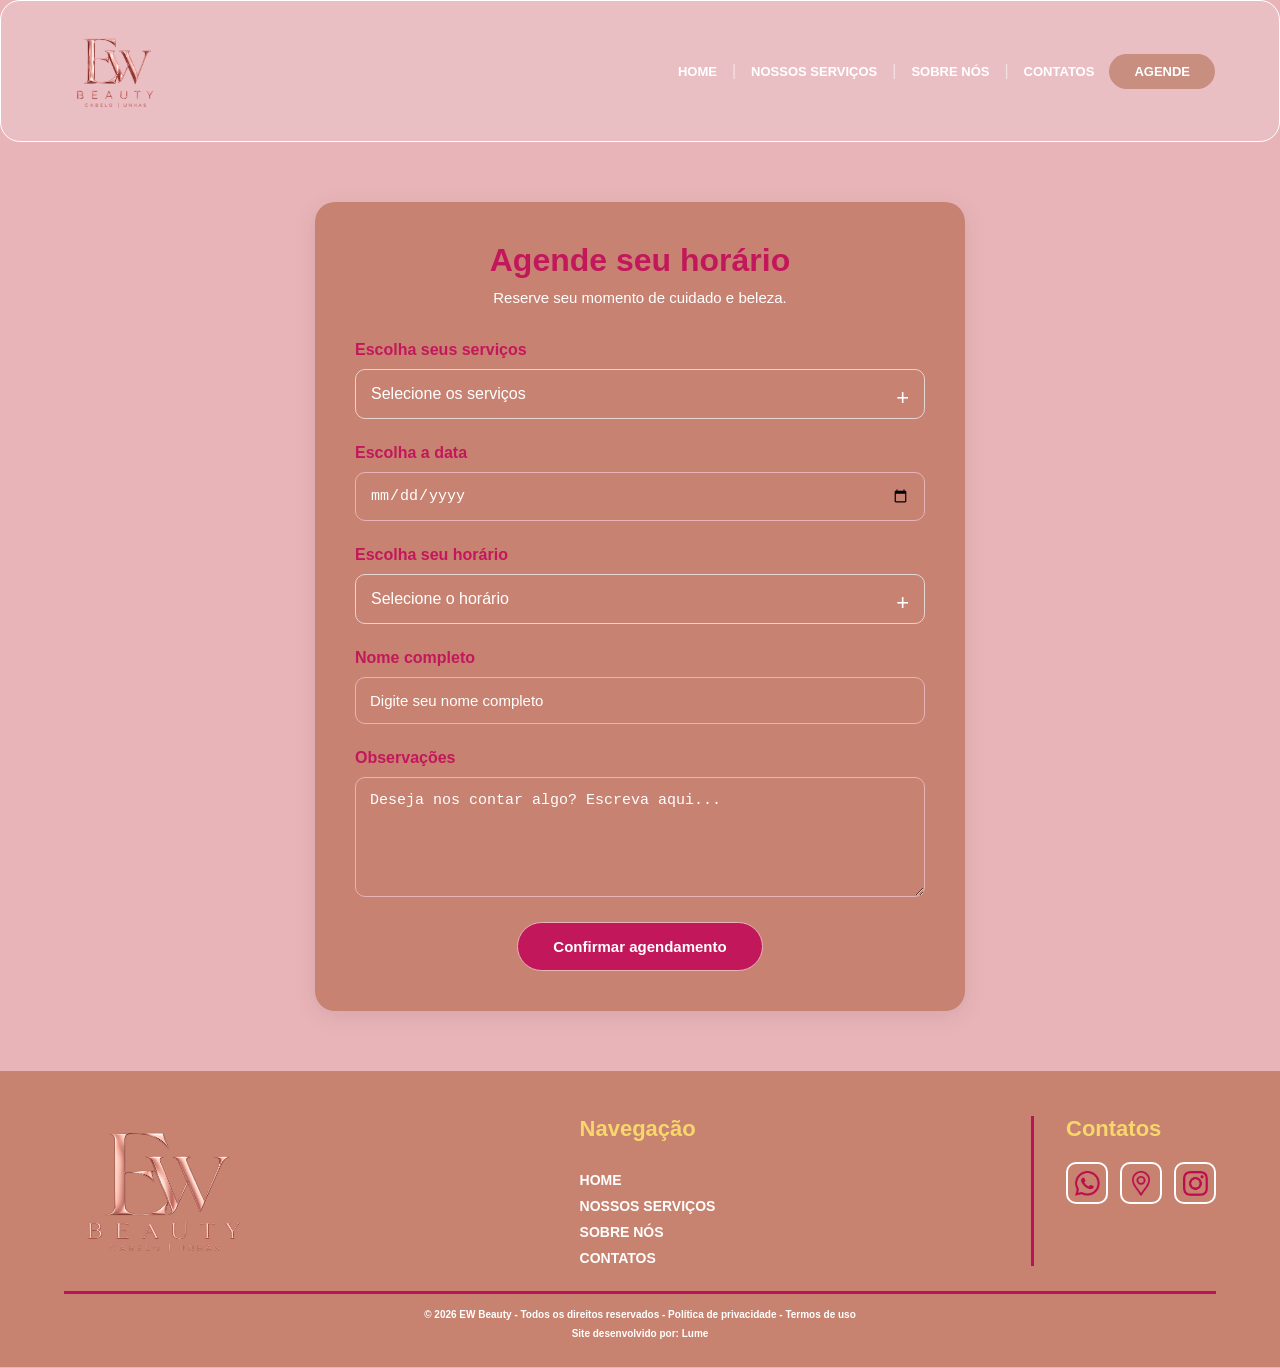
<file: agend.html>
<!DOCTYPE html>
<html lang="pt-br">
<head>
    <meta charset="UTF-8">
    <meta name="viewport" content="width=device-width, initial-scale=1.0">
    <link rel="stylesheet" href="agend.css">
    <title>EW Beauty - Agendamento</title>

    <link rel="icon" type="image/png" href="./imagem/favicon foto.png">
</head>
<body>
    <header class="cabecalho">
        <div class="logo">
            <img src="./imagem/Logotipo EV Beauty em Rose Gold.png" class="logoprin">
        </div>
        
        <div class="botao-menu" onclick="abrirMenu()">☰</div>

        <nav class="navegacao">
            <ul id="lista-menu">
                <li><a href="index.html">HOME</a></li>
                <li><span>|</span></li>
                <li><a href="nose.html">NOSSOS SERVIÇOS</a></li>
                <li><span>|</span></li>
                <li><a href="sobrenos.html">SOBRE NÓS</a></li>
                <li><span>|</span></li>
                <li><a href="contatos.html">CONTATOS</a></li>
                <li><a href="agend.html" class="botao-agende">AGENDE</a></li>
            </ul>
        </nav>
    </header>

    

<main class="pagina-agendamento">

    <section class="agendamento">
        <div class="titulo-agendamento">
            <h1>Agende seu horário</h1>
            <p>Reserve seu momento de cuidado e beleza.</p>
        </div>

        <form id="formAgendamento">

            <!-- SERVIÇOS -->
            <div class="campo">
                <label class="titulo-campo">Escolha seus serviços</label>

                <details class="lista-opcoes">
                    <summary>Selecione os serviços</summary>

                   <div class="opcoes">

    <p class="categoria-servico">UNHAS</p>

    <label>
        <input type="checkbox" name="servicos" value="Manicure">
        Manicure
    </label>

    <label>
        <input type="checkbox" name="servicos" value="Pedicure">
        Pedicure
    </label>

    <label>
        <input type="checkbox" name="servicos" value="Unha de gel">
        Unha de gel
    </label>

    <label>
        <input type="checkbox" name="servicos" value="Unha de fibra">
        Unha de fibra
    </label>

    <p class="categoria-servico">CABELO</p>

    <label>
        <input type="checkbox" name="servicos" value="Cortes">
        Cortes
    </label>

    <label>
        <input type="checkbox" name="servicos" value="Escova">
        Escova
    </label>

    <label>
        <input type="checkbox" name="servicos" value="Tratamentos">
        Tratamentos
    </label>

    <label>
        <input type="checkbox" name="servicos" value="Coloração">
        Coloração
    </label>

</div>
                </details>
            </div>

            <!-- DATA -->
            <div class="campo">
                <label for="data" class="titulo-campo">
                    Escolha a data
                </label>

                <input type="date" id="data" name="data" required>
            </div>

           <!-- HORÁRIOS -->

<div class="campo">
    <label class="titulo-campo">Escolha seu horário</label>

    <details class="lista-opcoes">
        <summary>Selecione o horário</summary>

        <div class="opcoes horarios">

            <label><input type="checkbox" name="horario" value="08:00"> 08:00</label>
            <label><input type="checkbox" name="horario" value="08:30"> 08:30</label>
            <label><input type="checkbox" name="horario" value="09:00"> 09:00</label>
            <label><input type="checkbox" name="horario" value="09:30"> 09:30</label>
            <label><input type="checkbox" name="horario" value="10:00"> 10:00</label>
            <label><input type="checkbox" name="horario" value="10:30"> 10:30</label>
            <label><input type="checkbox" name="horario" value="11:00"> 11:00</label>
            <label><input type="checkbox" name="horario" value="11:30"> 11:30</label>
            <label><input type="checkbox" name="horario" value="12:00"> 12:00</label>
            <label><input type="checkbox" name="horario" value="12:30"> 12:30</label>
            <label><input type="checkbox" name="horario" value="13:00"> 13:00</label>
            <label><input type="checkbox" name="horario" value="13:30"> 13:30</label>
            <label><input type="checkbox" name="horario" value="14:00"> 14:00</label>
            <label><input type="checkbox" name="horario" value="14:30"> 14:30</label>
            <label><input type="checkbox" name="horario" value="15:00"> 15:00</label>
            <label><input type="checkbox" name="horario" value="15:30"> 15:30</label>
            <label><input type="checkbox" name="horario" value="16:00"> 16:00</label>
            <label><input type="checkbox" name="horario" value="16:30"> 16:30</label>
            <label><input type="checkbox" name="horario" value="17:00"> 17:00</label>
            <label><input type="checkbox" name="horario" value="17:30"> 17:30</label>
            <label><input type="checkbox" name="horario" value="18:00"> 18:00</label>
            <label><input type="checkbox" name="horario" value="18:30"> 18:30</label>
            <label><input type="checkbox" name="horario" value="19:00"> 19:00</label>
            <label><input type="checkbox" name="horario" value="19:30"> 19:30</label>
            <label><input type="checkbox" name="horario" value="20:00"> 20:00</label>
            <label><input type="checkbox" name="horario" value="20:30"> 20:30</label>
            <label><input type="checkbox" name="horario" value="21:00"> 21:00</label>

        </div>
    </details>
</div>

            <!-- DADOS -->
            <div class="campo">
                <label for="nome" class="titulo-campo">
                    Nome completo
                </label>

                <input type="text" id="nome" name="nome"
                placeholder="Digite seu nome completo" required>
            </div>

            <!-- obsrrvação -->
            <div class="campo">
                <label for="observacao" class="titulo-campo">
                    Observações
                </label>

                <textarea id="observacao" name="observacao"
                placeholder="Deseja nos contar algo? Escreva aqui..."
                rows="5"></textarea>
            </div>

            <!-- BOTÃO -->
            <button type="submit" class="botao-agendar">
                Confirmar agendamento
            </button>

        </form>
    </section>

</main>

<footer class="rodape">

    <div class="rodape-conteudo">

        <!-- LOGO -->
        <div class="rodape-logo">
            <img src="./imagem/Logo EW Beauty.png" alt="EW Beauty">
        </div>

        <!-- NAVEGAÇÃO -->
        <div class="rodape-navegacao">

            <h3>Navegação</h3>

            <a href="index.html">HOME</a>
            <a href="nose.html">NOSSOS SERVIÇOS</a>
            <a href="sobrenos.html">SOBRE NÓS</a>
            <a href="contatos.html">CONTATOS</a>

        </div>

        <!-- CONTATOS -->
        <div class="rodape-contatos">

            <h3>Contatos</h3>

            <div class="rodape-icones">

                <!-- WHATSAPP -->
                <a href="https://wa.me/5511926376347"
                   target="_blank"
                   rel="noopener noreferrer">

                    <img src="./imagem/whatsapp_sem_fundo.png" alt="WhatsApp">

                </a>

                <!-- GOOGLE MAPS -->
                <a href="https://www.google.com/maps/search/?api=1&query=Rua+Doutor+Constancio+Teani+168+Sao+Paulo+SP"
                   target="_blank"
                   rel="noopener noreferrer">

                    <img src="./imagem/maps_sem_fundo.png" alt="Google Maps">

                </a>

                <!-- INSTAGRAM -->
                <a href="https://www.instagram.com/edikereswirth/"
                   target="_blank"
                   rel="noopener noreferrer">

                    <img src="./imagem/instagram_sem_fundo.png" alt="Instagram">

                </a>

            </div>

        </div>

    </div>

    <!-- LINHA DIVISÓRIA -->
    <div class="rodape-linha"></div>

    <!-- DIREITOS AUTORAIS -->
    <div class="rodape-direitos">

        <p>© 2026 EW Beauty - Todos os direitos reservados - Política de privacidade - Termos de uso</p>

        <p>Site desenvolvido por: Lume</p>

    </div>

</footer>


<script src="agend.js"></script>
</body>
</html>
</file>
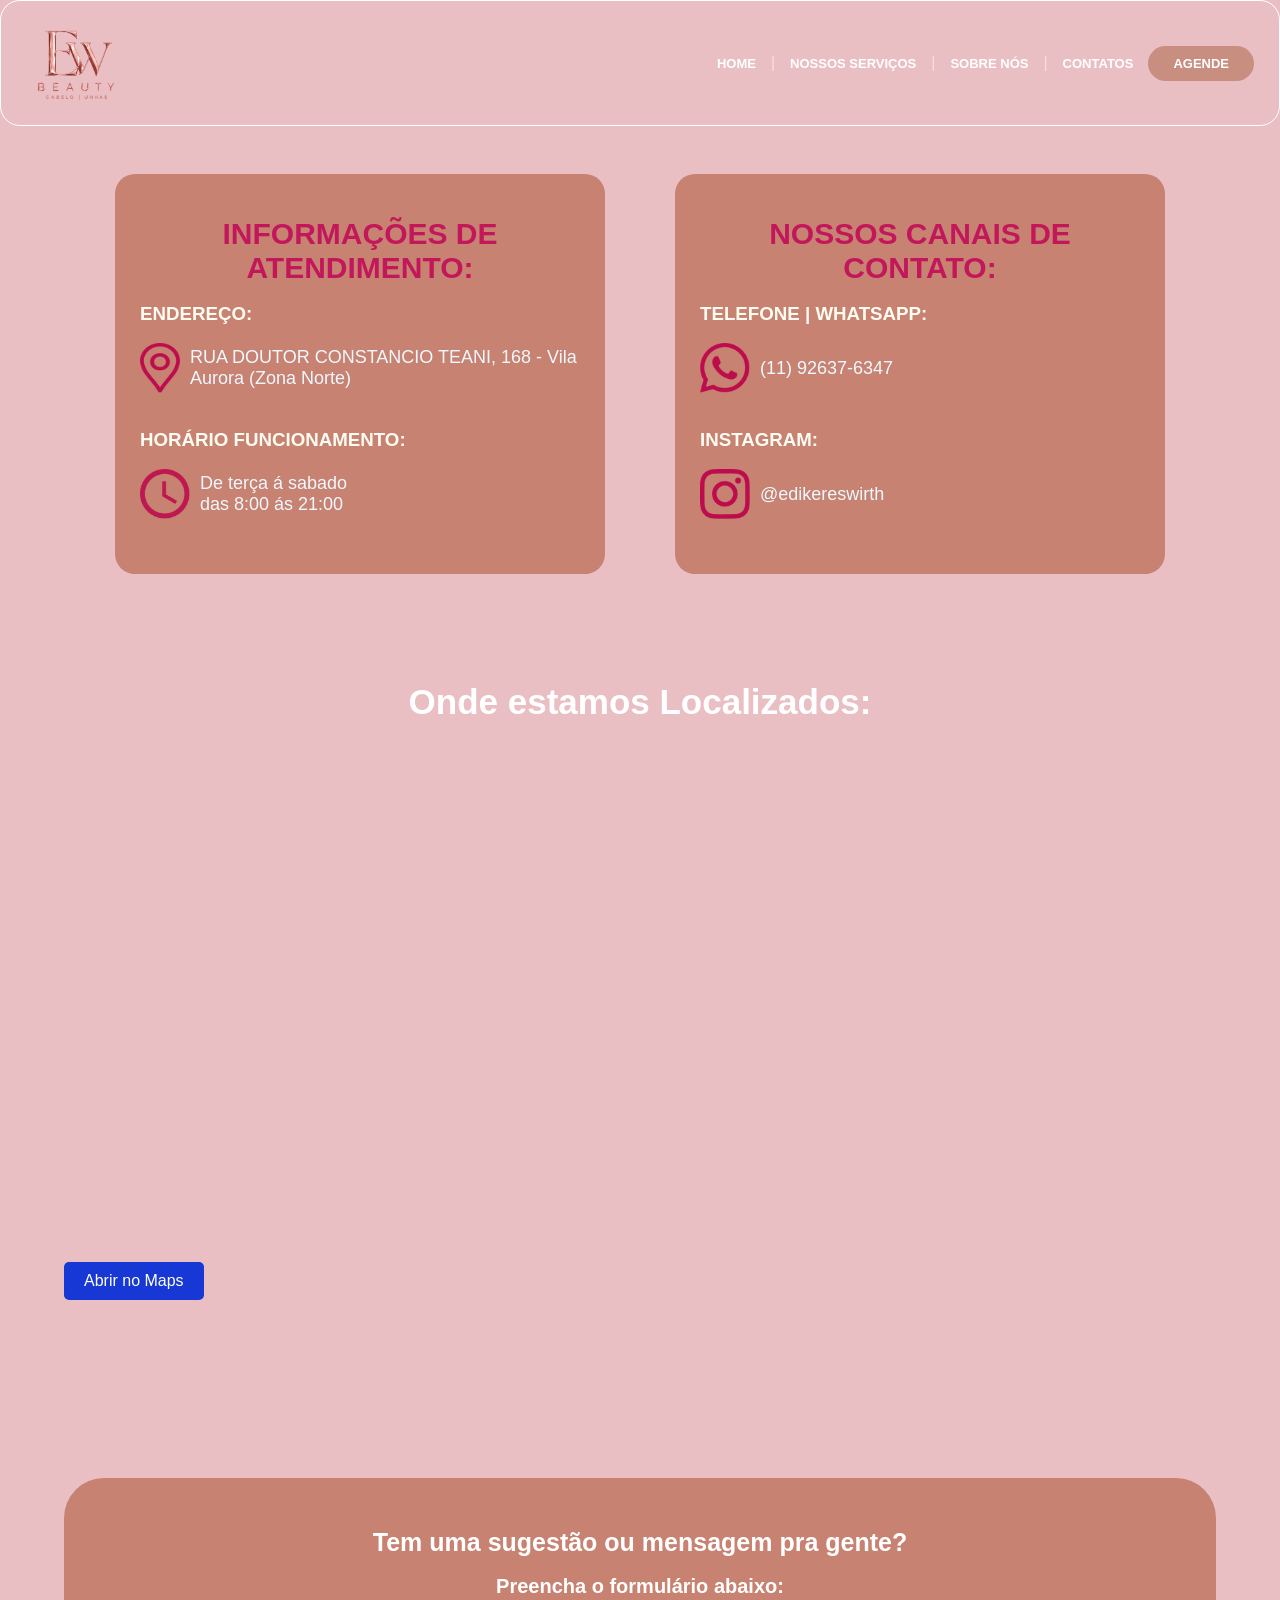
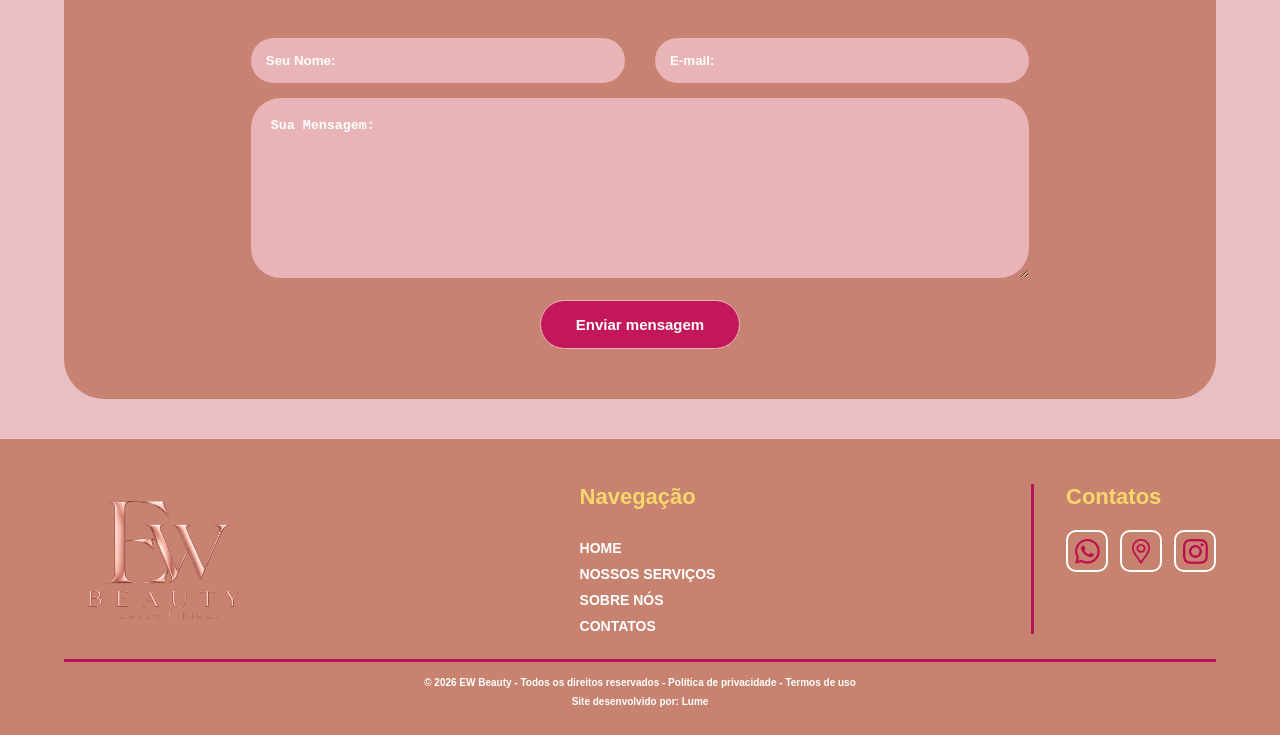
<file: contatos.html>
<!DOCTYPE html>
<html lang="pt-br">

<head>
    <meta charset="UTF-8">
    <meta name="viewport" content="width=device-width, initial-scale=1.0">

    <title>EW Beauty - Contatos</title>

    <link rel="stylesheet" href="contatos.css">

    <link rel="icon" type="image/png" href="./imagem/favicon foto.png">
</head>

<body>

    <!-- CABEÇALHO -->
    <header class="cabecalho">

        <div class="logo">
            <img src="./imagem/Logotipo EV Beauty em Rose Gold.png" class="logoprin" alt="EW Beauty">
        </div>

        <div class="botao-menu" onclick="abrirMenu()">☰</div>

        <nav class="navegacao">
            <ul id="lista-menu">

                <li><a href="index.html">HOME</a></li>
                <li><span>|</span></li>

                <li><a href="nose.html">NOSSOS SERVIÇOS</a></li>
                <li><span>|</span></li>

                <li><a href="sobrenos.html">SOBRE NÓS</a></li>
                <li><span>|</span></li>

                <li><a href="contatos.html">CONTATOS</a></li>

                <li><a href="agend.html" class="botao-agende">AGENDE</a></li>

            </ul>
        </nav>

    </header>


    <br><br><br><br> <br><br><br><br>


    <!-- INFORMAÇÕES DE CONTATO -->
    <section class="caixasctts">

        <article class="informctts">

            <br>

            <h2 class="h2inicio">INFORMAÇÕES DE ATENDIMENTO:</h2>

            <br>

            <h3 class="encimafotoh3">ENDEREÇO:</h3>

            <br>

            <div class="enderecodiv">

                <img src="./imagem/maps_sem_fundo.png" width="40px" height="50px" alt="Localização">

                <h3 class="informdiv">
                    RUA DOUTOR CONSTANCIO TEANI, 168 - Vila Aurora (Zona Norte)
                </h3>

            </div>

            <br><br>

            <h3 class="encimafotoh3">HORÁRIO FUNCIONAMENTO:</h3>

            <br>

            <div class="enderecodiv">

                <img src="./imagem/agendamento icone2.png" class="imgsatendmento" alt="Horário de atendimento">

                <h3 class="informdiv">
                    De terça á sabado <br>
                    das 8:00 ás 21:00
                </h3>

            </div>

        </article>


        <article class="informctts">

            <br>

            <h2 class="h2inicio">NOSSOS CANAIS DE CONTATO:</h2>

            <br>

            <h3 class="encimafotoh3">TELEFONE | WHATSAPP:</h3>

            <br>

            <div class="enderecodiv">

                <img src="./imagem/whatsapp_sem_fundo.png" class="imgsatendmento" alt="WhatsApp">

                <h3 class="informdiv">(11) 92637-6347</h3>

            </div>

            <br><br>

            <h3 class="encimafotoh3">INSTAGRAM:</h3>

            <br>

            <div class="enderecodiv">

                <img src="./imagem/instagram_sem_fundo.png" class="imgsatendmento" alt="Instagram">

                <h3 class="informdiv">@edikereswirth</h3>

            </div>

        </article>

    </section>


    <br><br><br><br><br><br>


    <!-- LOCALIZAÇÃO -->
    <h2 class="h2localizados">Onde estamos Localizados:</h2>

    <section class="localizacao">

        <iframe
            src="https://www.google.com/maps?q=Rua+Doutor+Constancio+Teani,+168,+Sao+Paulo,+SP&output=embed"
            width="100%"
            height="400"
            style="border:0;"
            allowfullscreen=""
            loading="lazy">
        </iframe>

        <a href="https://www.google.com/maps/search/?api=1&query=Rua+Doutor+Constancio+Teani%2C+168%2C+Sao+Paulo%2C+SP"
            target="_blank"
            rel="noopener noreferrer">
            Abrir no Maps
        </a>

    </section>


    <br><br><br><br><br><br>


    <!-- FORMULÁRIO -->
    <section class="contato">

        <h2>Tem uma sugestão ou mensagem pra gente?</h2>

        <br>

        <h3>Preencha o formulário abaixo:</h3>

        <form class="formulario" id="formContato">

            <div class="campos">

                <input
                    type="text"
                    id="nome"
                    placeholder="Seu Nome:"
                    required
                >

                <input
                    type="email"
                    id="email"
                    placeholder="E-mail:"
                    required
                >

            </div>

            <textarea
                id="mensagem"
                placeholder="Sua Mensagem:"
                required
            ></textarea>

            <br><br>

            <button type="submit">Enviar mensagem</button>

        </form>

    </section>


    <!-- RODAPÉ -->
    <footer class="rodape">

        <div class="rodape-conteudo">

            <!-- LOGO -->
            <div class="rodape-logo">

                <img src="./imagem/Logo EW Beauty.png" alt="EW Beauty">

            </div>


            <!-- NAVEGAÇÃO -->
            <div class="rodape-navegacao">

                <h3>Navegação</h3>

                <a href="index.html">HOME</a>
                <a href="nose.html">NOSSOS SERVIÇOS</a>
                <a href="sobrenos.html">SOBRE NÓS</a>
                <a href="contatos.html">CONTATOS</a>

            </div>


            <!-- CONTATOS -->
            <div class="rodape-contatos">

                <h3>Contatos</h3>

                <div class="rodape-icones">

                    <!-- WHATSAPP -->
                    <a href="https://wa.me/5511926376347"
                        target="_blank"
                        rel="noopener noreferrer">

                        <img src="./imagem/whatsapp_sem_fundo.png" alt="WhatsApp">

                    </a>


                    <!-- GOOGLE MAPS -->
                    <a href="https://www.google.com/maps/search/?api=1&query=Rua+Doutor+Constancio+Teani+168+Sao+Paulo+SP"
                        target="_blank"
                        rel="noopener noreferrer">

                        <img src="./imagem/maps_sem_fundo.png" alt="Google Maps">

                    </a>


                    <!-- INSTAGRAM -->
                    <a href="https://www.instagram.com/edikereswirth/"
                        target="_blank"
                        rel="noopener noreferrer">

                        <img src="./imagem/instagram_sem_fundo.png" alt="Instagram">

                    </a>

                </div>

            </div>

        </div>


        <!-- LINHA DIVISÓRIA -->
        <div class="rodape-linha"></div>


        <!-- DIREITOS AUTORAIS -->
        <div class="rodape-direitos">

            <p>
                © 2026 EW Beauty - Todos os direitos reservados - Política de privacidade - Termos de uso
            </p>

            <p>Site desenvolvido por: Lume</p>

        </div>

    </footer>


    <!-- JAVASCRIPT -->
    <script src="contatos.js"></script>

</body>

</html>
</file>
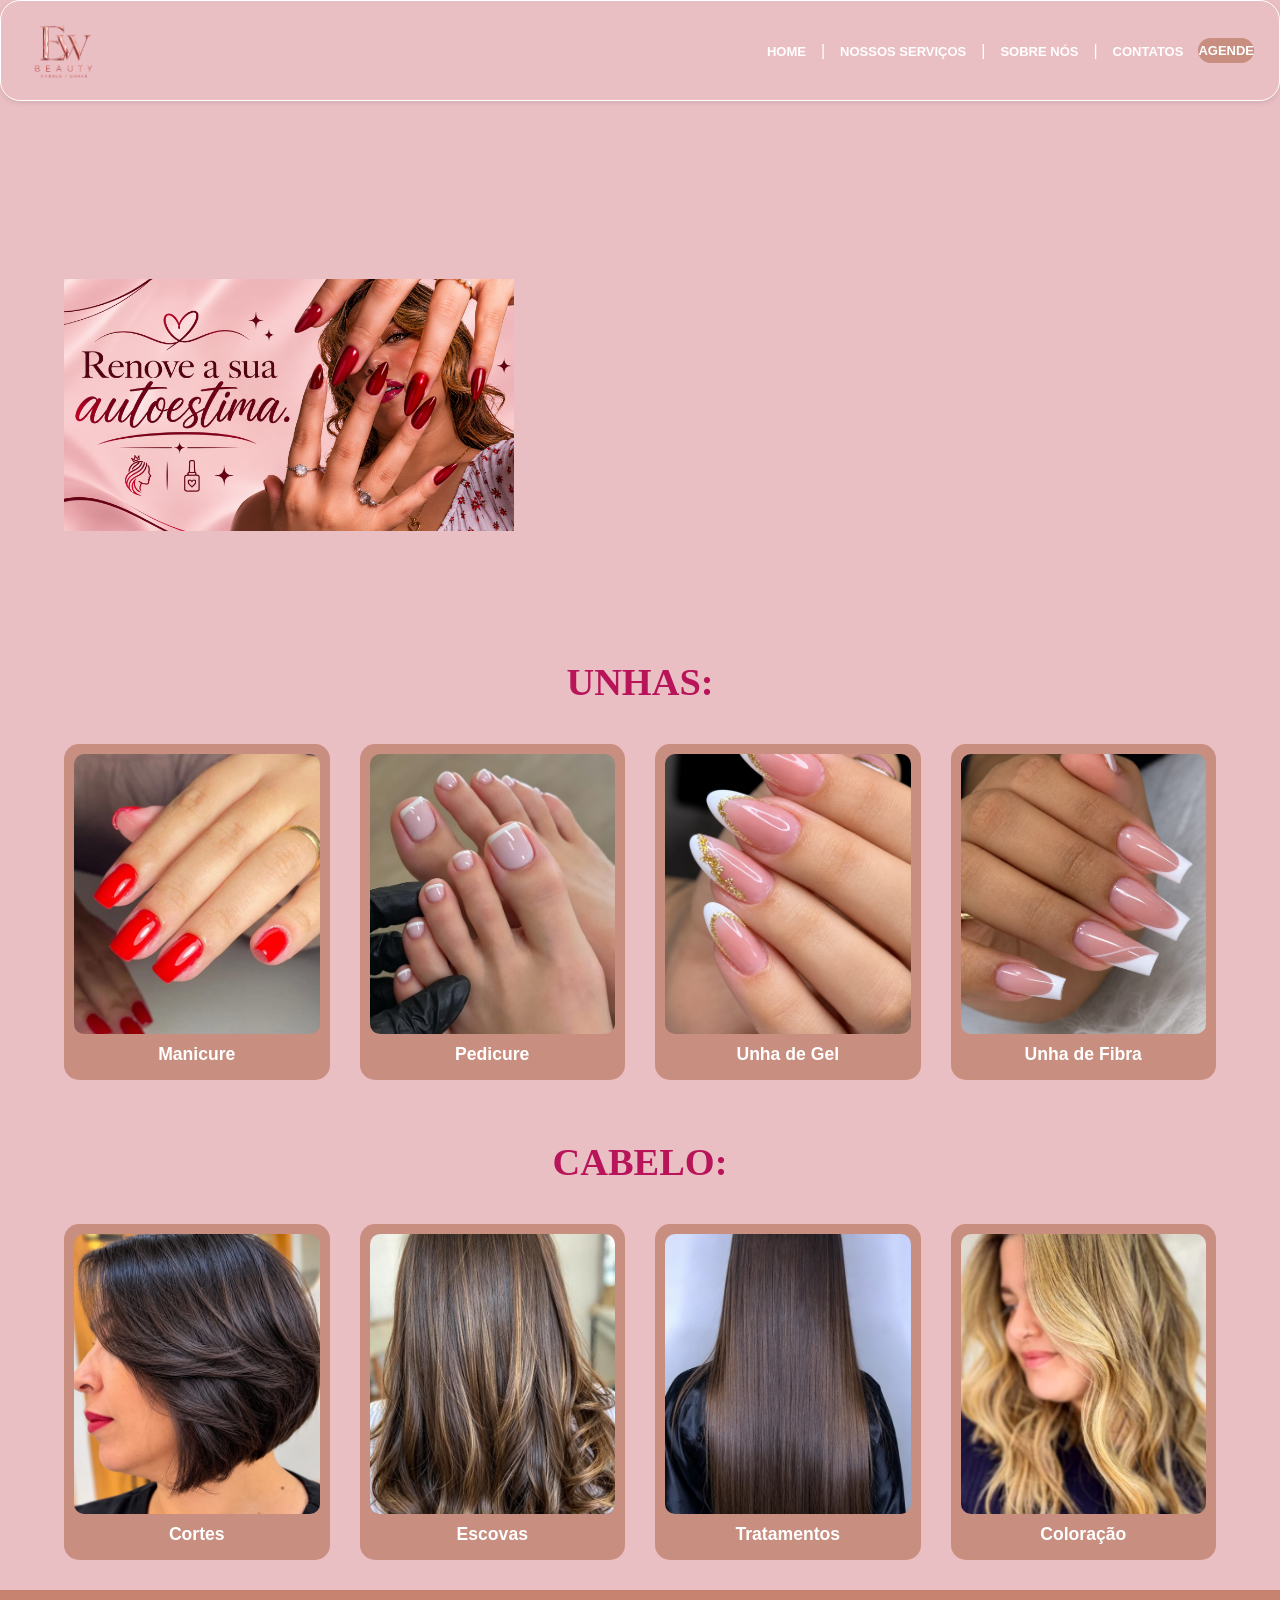
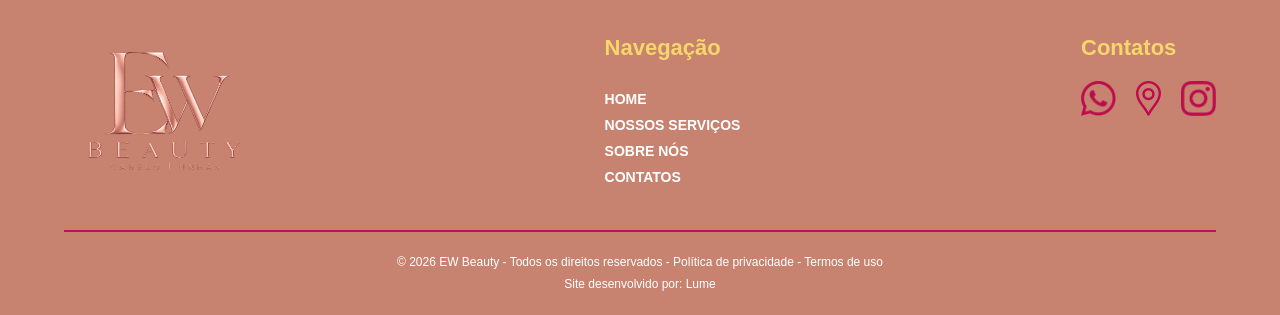
<file: nose.html>
<!DOCTYPE html>
<html lang="pt-BR">
<head>
    <meta charset="UTF-8">
    <meta name="viewport" content="width=device-width, initial-scale=1.0">
    <title>EW Beauty - Nossos Serviços</title>
    <link rel="stylesheet" href="nose.css">
    <link rel="icon" type="image/png" href="./imagem/favicon foto.png">
</head>
<body>

   <header class="cabecalho">
        <div class="logo">
            <img src="./imagem/Logotipo EV Beauty em Rose Gold.png" class="logoprin">
        </div>
        
        <div class="botao-menu" onclick="abrirMenu()">☰</div>

        <nav class="navegacao">
            <ul id="lista-menu">
                <li><a href="index.html">HOME</a></li>
                <li><span>|</span></li>
                <li><a href="nose.html">NOSSOS SERVIÇOS</a></li>
                <li><span>|</span></li>
                <li><a href="sobrenos.html">SOBRE NÓS</a></li>
                <li><span>|</span></li>
                <li><a href="contatos.html">CONTATOS</a></li>
                <li><a href="agend.html" class="botao-agende">AGENDE</a></li>
            </ul>
        </nav>
    </header>

    <br><br><br><br><br>

    <main>
        <section class="principal">
            <div class="imagem-principal">
                <img src="./img/mulher-unhas.png" alt="Mulher Salão de Beleza">
            </div>
        </section>

        <section class="secao-servico">
            <h2 class="titulo-secao">UNHAS:</h2>
            <div class="grade-servicos">
                <div class="cartao">
                    <div class="foto-servico">
                        <img src="./img/WhatsApp Image 2026-11-18 at 4.43.16 PM.jpeg" alt="Manicure">
                    </div>
                    <p>Manicure</p>
                </div>
                <div class="cartao">
                    <div class="foto-servico">
                        <img src="./img/WhatsApp Image 2026-11-18 at 10.45.27 PM.jpeg" alt="Pedicure">
                    </div>
                    <p>Pedicure</p>
                </div>
                <div class="cartao">
                    <div class="foto-servico">
                        <img src="./img/WhatsApp Image 2026-11-18 at 10.45.40 PM.jpeg" alt="Unha de Gel">
                    </div>
                    <p>Unha de Gel</p>
                </div>
                <div class="cartao">
                    <div class="foto-servico">
                        <img src="./img/WhatsApp Image 2026-11-18 at 10.45.56 PM.jpeg" alt="Unha de Fibra">
                    </div>
                    <p>Unha de Fibra</p>
                </div>
            </div>
        </section>

        <section class="secao-servico">
            <h2 class="titulo-secao">CABELO:</h2>
            <div class="grade-servicos">
                <div class="cartao">
                    <div class="foto-servico">
                        <img src="./img/WhatsApp Image 2026-11-18 at 10.46.14 PM.jpeg" alt="Cortes">
                    </div>
                    <p>Cortes</p>
                </div>
                <div class="cartao">
                    <div class="foto-servico">
                        <img src="./img/Escova.jpeg" alt="Escovas">
                    </div>
                    <p>Escovas</p>
                </div>
                <div class="cartao">
                    <div class="foto-servico">
                        <img src="./img/Tratamento.jpeg" alt="Tratamentos">
                    </div>
                    <p>Tratamentos</p>
                </div>
                <div class="cartao">
                    <div class="foto-servico">
                        <img src="./img/Coloração.jpeg" alt="Coloração">
                    </div>
                    <p>Coloração</p>
                </div>
            </div>
        </section>
    </main>

    <script src="nose.js"></script>
</body>
<footer class="rodape">

    <div class="rodape-conteudo">

        <!-- LOGO -->
        <div class="rodape-logo">
            <img src="./imagem/Logo EW Beauty.png" alt="EW Beauty">
        </div>

        <!-- NAVEGAÇÃO -->
        <div class="rodape-navegacao">

            <h3>Navegação</h3>

            <a href="index.html">HOME</a>
            <a href="nose.html">NOSSOS SERVIÇOS</a>
            <a href="sobrenos.html">SOBRE NÓS</a>
            <a href="contatos.html">CONTATOS</a>

        </div>

        <!-- CONTATOS -->
        <div class="rodape-contatos">

            <h3>Contatos</h3>

            <div class="rodape-icones">

                <!-- WHATSAPP -->
                <a href="https://wa.me/5511926376347"
                   target="_blank"
                   rel="noopener noreferrer">

                    <img src="./imagem/whatsapp_sem_fundo.png" alt="WhatsApp">

                </a>

                <!-- GOOGLE MAPS -->
                <a href="https://www.google.com/maps/search/?api=1&query=Rua+Doutor+Constancio+Teani+168+Sao+Paulo+SP"
                   target="_blank"
                   rel="noopener noreferrer">

                    <img src="./imagem/maps_sem_fundo.png" alt="Google Maps">

                </a>

                <!-- INSTAGRAM -->
                <a href="https://www.instagram.com/edikereswirth/"
                   target="_blank"
                   rel="noopener noreferrer">

                    <img src="./imagem/instagram_sem_fundo.png" alt="Instagram">

                </a>

            </div>

        </div>

    </div>

    <!-- LINHA DIVISÓRIA -->
    <div class="rodape-linha"></div>

    <!-- DIREITOS AUTORAIS -->
    <div class="rodape-direitos">

        <p>© 2026 EW Beauty - Todos os direitos reservados - Política de privacidade - Termos de uso</p>

        <p>Site desenvolvido por: Lume</p>

    </div>

</footer>
</html>
</file>
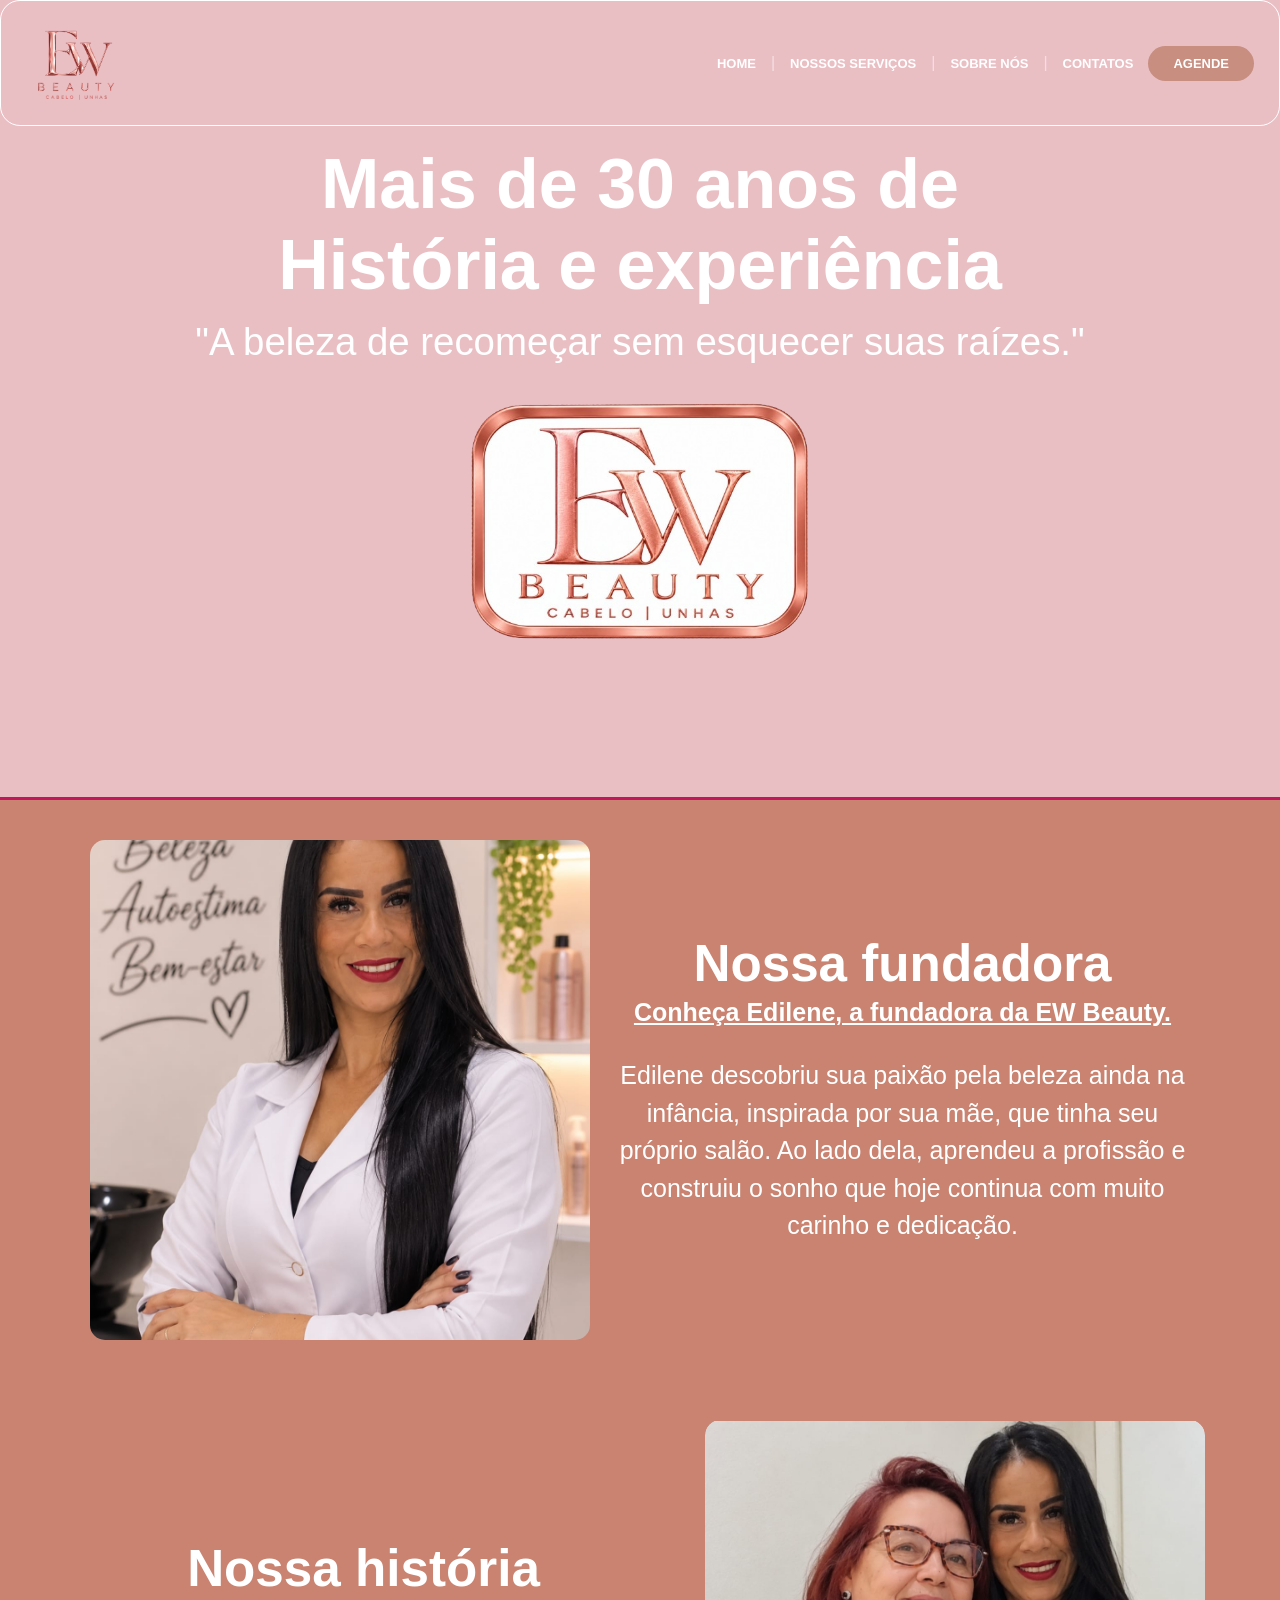
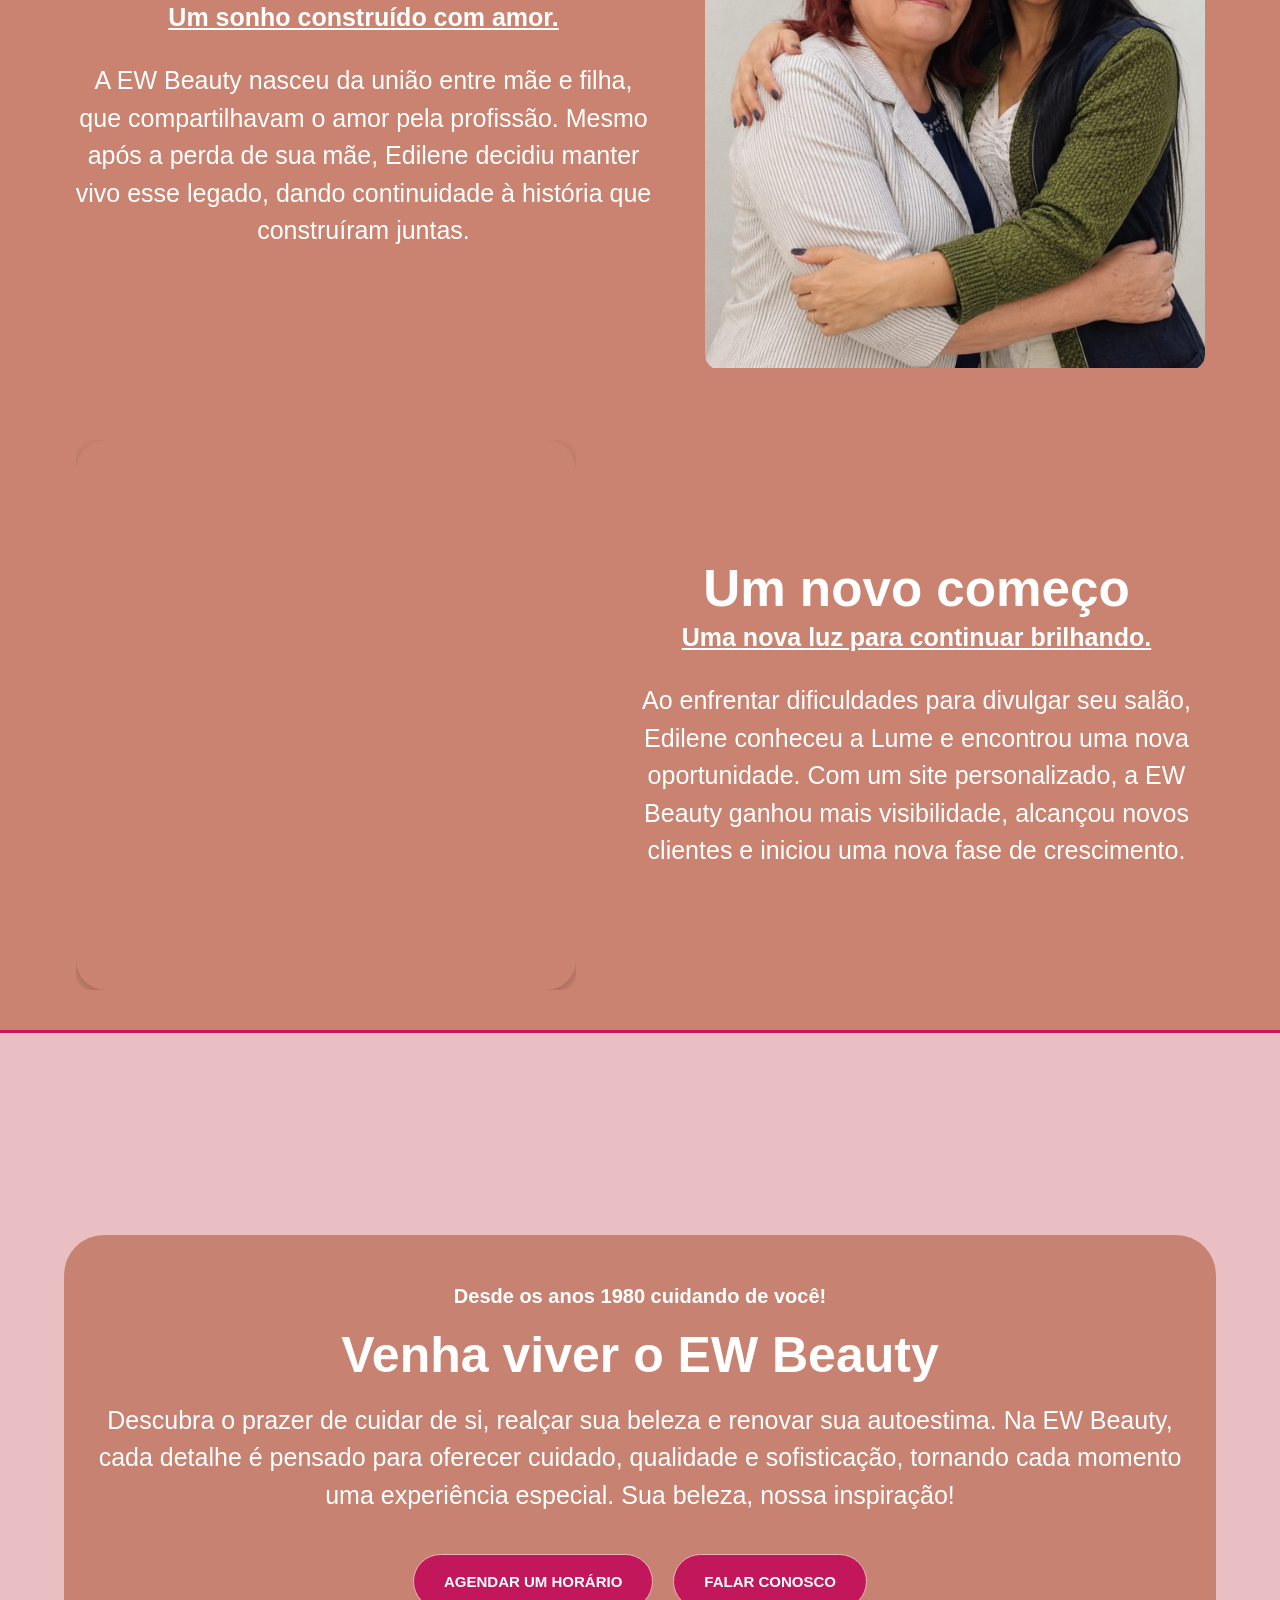
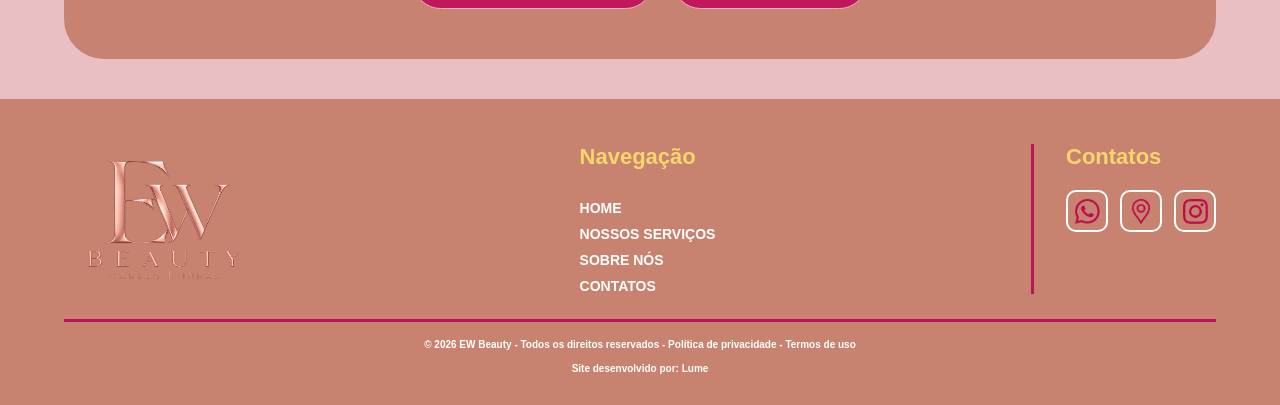
<file: sobrenos.html>
<!DOCTYPE html>
<html lang="en">
<head>
    <meta charset="UTF-8">
    <meta name="viewport" content="width=device-width, initial-scale=1.0">
    <link rel="stylesheet" href="sobrenos.css">
    <title>EW Beauty - Sobre Nós</title>

    <link rel="icon" type="image/png" href="./imagem/favicon foto.png">
</head>
<body>
    <header class="cabecalho">
        <div class="logo">
            <img src="./imagem/Logotipo EV Beauty em Rose Gold.png" class="logoprin">
        </div>
        
        <div class="botao-menu" onclick="abrirMenu()">☰</div>

        <nav class="navegacao">
            <ul id="lista-menu">
                <li><a href="index.html">HOME</a></li>
                <li><span>|</span></li>
                <li><a href="nose.html">NOSSOS SERVIÇOS</a></li>
                <li><span>|</span></li>
                <li><a href="sobrenos.html">SOBRE NÓS</a></li>
                <li><span>|</span></li>
                <li><a href="contatos.html">CONTATOS</a></li>
                <li><a href="agend.html" class="botao-agende">AGENDE</a></li>
            </ul>
        </nav>
    </header>

    <br><br><br><br><br> <br><br><br>

    <h2 class="h2inicio">Mais de 30 anos de <br> História e experiência</h2>

    <h3>"A beleza de recomeçar sem esquecer suas raízes."</h3>

<section class="caixaimg">
    <img src="./imagem/Logo inicio sobre nos.png"  class="imginicio">

</section>




<br><br><br><br><br><br><br>

<div class="linha-separadora"></div>

<section class="fundadora">

    <div class="foto-fundadora">
      <img src="./imagem/Fundadora ew beauty.jpeg" alt="" class="foto-fundadora">
    </div>

    <div class="texto-fundadora">
        <h2>Nossa fundadora</h2>

        <h4>Conheça Edilene, a fundadora da EW Beauty.</h4>

        <p>
            Edilene descobriu sua paixão pela beleza ainda na infância,
            inspirada por sua mãe, que tinha seu próprio salão.
            Ao lado dela, aprendeu a profissão e construiu o sonho
            que hoje continua com muito carinho e dedicação.
        </p>
    </div>

    

</section>

<section class="historia">

    <!-- Nossa história -->
    <article class="historia-item">

        <div class="historia-texto">
            <h2>Nossa história</h2>
            <h4>Um sonho construído com amor.</h4>

            <p>
                A EW Beauty nasceu da união entre mãe e filha,
                que compartilhavam o amor pela profissão.
                Mesmo após a perda de sua mãe, Edilene decidiu
                manter vivo esse legado, dando continuidade
                à história que construíram juntas.
            </p>
        </div>

        <div class="historia-foto">
            <img src="./imagem/Fundadoras.jpeg" class="historia-foto">
        </div>

    </article>


   
    <article class="historia-item historia-invertida">

        <div class="historia-foto">
           <video autoplay muted loop playsinline src="./imagem/video nossa historia.mp4" class="video">
        </div>

        <div class="historia-texto">
            <h2>Um novo começo</h2>
            <h4>Uma nova luz para continuar brilhando.</h4>

            <p>
                Ao enfrentar dificuldades para divulgar seu salão,
                Edilene conheceu a Lume e encontrou uma nova
                oportunidade. Com um site personalizado, a EW Beauty
                ganhou mais visibilidade, alcançou novos clientes
                e iniciou uma nova fase de crescimento.
            </p>
        </div>

    </article>

</section>
<div class="linha-separadora"></div>

<br><br><br><br><br><br><br><br><br>


<section class="caixaviver">
<h4>Desde os anos 1980 cuidando de você!</h4>
<br>
<h2 class="viverew">Venha viver o EW Beauty</h2>
<br>
<h3 class="sloganew">Descubra o prazer de cuidar de si, realçar sua beleza e renovar sua autoestima. Na EW Beauty, cada detalhe é pensado para oferecer cuidado, qualidade e sofisticação, tornando cada momento uma experiência especial. Sua beleza, nossa inspiração!</h3>

<div class="botoes">
    <a href="./agend.html" class="btn1">AGENDAR UM HORÁRIO</a>

    <a href="https://wa.me/5511926376347" class="btn2">FALAR CONOSCO</a>
</div>

</section>




<script src="./sobrenos.js"></script>
<footer class="rodape">

    <div class="rodape-conteudo">

        <!-- LOGO -->
        <div class="rodape-logo">
            <img src="./imagem/Logo EW Beauty.png" alt="EW Beauty">
        </div>

        <!-- NAVEGAÇÃO -->
        <div class="rodape-navegacao">

            <h3>Navegação</h3>

            <a href="index.html">HOME</a>
            <a href="nose.html">NOSSOS SERVIÇOS</a>
            <a href="sobrenos.html">SOBRE NÓS</a>
            <a href="contatos.html">CONTATOS</a>

        </div>

        <!-- CONTATOS -->
        <div class="rodape-contatos">

            <h3>Contatos</h3>

            <div class="rodape-icones">

                <!-- WHATSAPP -->
                <a href="https://wa.me/5511926376347"
                   target="_blank"
                   rel="noopener noreferrer">

                    <img src="./imagem/whatsapp_sem_fundo.png" alt="WhatsApp">

                </a>

                <!-- GOOGLE MAPS -->
                <a href="https://www.google.com/maps/search/?api=1&query=Rua+Doutor+Constancio+Teani+168+Sao+Paulo+SP"
                   target="_blank"
                   rel="noopener noreferrer">

                    <img src="./imagem/maps_sem_fundo.png" alt="Google Maps">

                </a>

                <!-- INSTAGRAM -->
                <a href="https://www.instagram.com/edikereswirth/"
                   target="_blank"
                   rel="noopener noreferrer">

                    <img src="./imagem/instagram_sem_fundo.png" alt="Instagram">

                </a>

            </div>

        </div>

    </div>

    <!-- LINHA DIVISÓRIA -->
    <div class="rodape-linha"></div>

    <!-- DIREITOS AUTORAIS -->
    <div class="rodape-direitos">

        <p>© 2026 EW Beauty - Todos os direitos reservados - Política de privacidade - Termos de uso</p>

        <p>Site desenvolvido por: Lume</p>

    </div>

</footer>
<script ></script>
</body>
</html>
</file>
<file: agend.css>
:root {
    --cor-fundo: #eabfc4;
    --cor-destaque: #c88e80;
    --cor-texto: #ffffff;
 
   
}
body{
   font-family: Arial, Helvetica, sans-serif;
}

* {
margin: 0;
padding: 0;
box-sizing: border-box;
}
.cabecalho {
    display: flex;
    justify-content: space-between;
    align-items: center;
    padding: 20px 5%;
    width: 100%;
    
    position: fixed;
    top: 0;
    left: 0;
    z-index: 1000;
    background-color: #eabfc4;
    border-radius: 20px;
    padding: 12px 25px;
    border: 0.5px solid #ffffff;
    }

.logo {
display: flex;
}
.logoprin{
height: 100px;
width: auto;
max-width: 100px;
}
.logo h1 {

font-size: 32px;
font-weight: 600;
}

.logo span {
font-size: 10px;
letter-spacing: 4px;
margin-top: 4px;
}

.navegacao ul {
display: flex;
list-style: none;
align-items: center;
gap: 15px;
}

.navegacao ul li a {
color: var(--cor-texto);
text-decoration: none;
font-size: 13px;
font-weight: 700;
text-transform: uppercase;
transition: 0.3s;
}

.navegacao ul li span {
opacity: 0.5;
}

.botao-agende {
background-color: var(--cor-destaque);
padding: 10px 25px;
border-radius: 30px;
}

.botao-agende:hover {
background-color: #a87569;
}

.botao-menu {
    display: none;
    font-size: 30px;
    cursor: pointer;
    user-select: none;
}

.principal {
display: flex;
align-items: center;
justify-content: space-between;
padding: 20px 5%;
min-height: 80vh;
position: relative;
}

.texto-principal {
width: 50%;
z-index: 2;
}

.texto-principal h2 {

font-size: clamp(2.5rem, 5vw, 4.5rem);
line-height: 1.1;
margin-bottom: 30px;
}

* {
    margin: 0%;
    padding: 0%;
    box-sizing: border-box;
}
body{
    background-color: #e8b4b8;
    color: white;
}

/* PÁGINA DE AGENDAMENTO */

.pagina-agendamento {
    display: flex;
    justify-content: center;
    padding: 60px 20px;
    background-color: #e8b4b8;
}

.agendamento {
    width: 100%;
    max-width: 650px;
    padding: 40px;
    background-color: #C88271;
    border-radius: 20px;
    box-shadow: 0 5px 25px rgba(0, 0, 0, 0.08);
}

/* TÍTULO */

.titulo-agendamento {
    text-align: center;
    margin-bottom: 35px;
}

.titulo-agendamento h1 {
    color: #c2185b;
    font-size: 32px;
    margin-bottom: 10px;
}

.titulo-agendamento p {
    color: #FfF;
    font-size: 15px;
}

/* CAMPOS */

.campo {
    display: flex;
    flex-direction: column;
    margin-bottom: 25px;
    gap: 10px;
}

.titulo-campo {
    font-size: 16px;
    font-weight: bold;
    color: #c2185b;
}

.campo input[type="text"],
.campo input[type="tel"],
.campo input[type="date"],
.campo textarea {
    width: 100%;
    box-sizing: border-box;
    padding: 14px;
    border: 1px solid #e8b4b8;
    border-radius: 10px;
    font-size: 15px;
    outline: none;
    transition: 0.3s;
   
    background-color: transparent;
    color: white;
}

.campo input:focus,
.campo textarea:focus {
    border-color: #e8b4b8;
    color: white;
    box-shadow: 0 0 5px rgba(194, 24, 91, 0.15);
}

.campo textarea {
    resize: vertical;
    min-height: 120px;
}

/* LISTAS QUE ABREM */

.lista-opcoes {
    border: 1px solid #e5d5d5;
    border-radius: 10px;
    overflow: hidden;
    color: white;
}

.lista-opcoes summary {
    padding: 15px;
    cursor: pointer;
    list-style: none;
    position: relative;
    transition: 0.3s;
}

.lista-opcoes summary::-webkit-details-marker {
    display: none;
}

.lista-opcoes summary::after {
    content: "+";
    position: absolute;
    right: 15px;
    color: #FfF;
    font-size: 22px;
}

.lista-opcoes[open] summary::after {
    content: "-";
}

.lista-opcoes summary:hover {
    background-color: transparent;
    color: white;
}

/* OPÇÕES */

.opcoes {
    padding: 10px 15px 15px;
    display: flex;
    flex-direction: column;
    gap: 14px;
    color: white;
    animation: abrir 0.3s ease;
}

.opcoes label {
    display: flex;
    align-items: center;
    gap: 10px;
    cursor: pointer;
    color: white;
    font-size: 15px;
}

/* checkbox */

.opcoes input[type="checkbox"] {
    appearance: none;
    -webkit-appearance: none;
    width: 18px;
    height: 18px;
    border: 2px solid #c88271;
    border-radius: 5px;
    cursor: pointer;
    position: relative;
    flex-shrink: 0;
    transition: 0.2s;
}

.opcoes input[type="checkbox"]:checked {
    background-color: #c88271;
    border-color: #c88271;
}

.opcoes input[type="checkbox"]:checked::after {
    content: "";
    position: absolute;
    left: 5px;
    top: 1px;
    width: 4px;
    height: 9px;
    border: solid white;
    border-width: 0 2px 2px 0;
    transform: rotate(45deg);
}

/* ANIMAÇÃO */

@keyframes abrir {
    from {
        opacity: 0;
        transform: translateY(-5px);
    }

    to {
        opacity: 1;
        transform: translateY(0);
    }
}

/* BOTÃO */

.botao-agendar {
      background-color: #c2185b;
    color: white;
    padding: 15px 35px;
    border: 1px solid #e8b4b8;
    border-radius: 50px;
    font-size: 15px;
    font-weight: bold;
    cursor: pointer;
    transition: all 0.4s ease;
    display: block;
    align-items: center;
    justify-items: center;
    margin: 0 auto;
}

.botao-agendar:hover {
    background-color: transparent;
    color: white;
   
    box-shadow: 0 5px 15px rgba(0, 0, 0, 0.2);
}

/* RESPONSIVIDADE */

@media (max-width: 600px) {

    .pagina-agendamento {
        padding: 30px 15px;
    }

    .agendamento {
        padding: 25px 20px;
    }

    .titulo-agendamento h1 {
        font-size: 26px;
    }

}
.campo input::placeholder,
.campo textarea::placeholder {
    color: white;
}
.cabecalho {
    display: flex;
    justify-content: space-between;
    align-items: center;
    padding: 20px 5%;
    width: 100%;
    position: relative;
    z-index: 10;
}
.logoprin{
    height: 100px;
    width: auto;
    max-width: 100px;
}
@media (max-width: 768px) {
    .botao-menu {
        display: block;
    }

    .navegacao {
        position: static;
    }

    .navegacao ul {
        display: none;
        flex-direction: column;
        position: absolute;
        top: 100%;
        left: 0;
        width: 100%;
        background-color: var(--cor-destaque);
        padding: 20px 0;
        gap: 20px;
        z-index: 99;
        box-shadow: 0 8px 15px rgba(0,0,0,0.1);
    }

    .navegacao ul.ativo {
        display: flex;
    }

    .navegacao ul li span { 
        display: none; 
    }

    .principal {
        flex-direction: column-reverse;
        text-align: center;
        padding-top: 10px;
        gap: 20px;
    }

    .texto-principal {
        width: 100%;
    }

    .imagem-principal {
        width: 100%;
        justify-content: center;
    }

    .imagem-principal img {
        max-width: 90%;
    }
    .botao-menu {
        display: block;
        color: white;
    }
    .caixas {
        gap: 20px;
    }

    .caixa {
        height: 250px;
        max-width: 100%;
    }

    .depoimentos h2 {
        text-align: center;
    }
}




/* RODAPÉ */
.rodape {
    background: #C78370;
    color: white;
    padding: 45px 5% 20px;
}

.rodape-conteudo {
    display: flex;
    justify-content: space-between;
    align-items: stretch;
    gap: 35px;
    padding-bottom: 25px;
}

/* LOGO */
.rodape-logo {
    display: flex;
    align-items: center;
}

.rodape-logo img {
    width: 200px;
    max-width: 100%;
}

/* TÍTULOS */
.rodape-navegacao h3,
.rodape-contatos h3 {
    color: #F7D66B;
    font-size: 22px;
    margin: 0 0 20px;
}

/* NAVEGAÇÃO */
.rodape-navegacao {
    display: flex;
    flex-direction: column;
    gap: 10px;
}

.rodape-navegacao a {
    color: white;
    text-decoration: none;
    background: transparent;
    padding: 0;
    font-size: 14px;
    font-weight: bold;
    width: fit-content;
    position: relative;
}

/* ANIMAÇÃO DOS LINKS */
.rodape-navegacao a::after {
    content: "";
    position: absolute;
    bottom: -5px;
    left: 0;
    width: 0;
    height: 3px;
    background: #B8145A;
    transition: width 0.3s ease;
}

.rodape-navegacao a:hover::after {
    width: 100%;
}

/* CONTATOS E LINHA VERTICAL */
.rodape-contatos {
    position: relative;
    padding-left: 35px;
    display: flex;
    flex-direction: column;
    justify-content: flex-start;
}

.rodape-contatos::before {
    content: "";
    position: absolute;
    left: 0;
    top: 0;
    bottom: 0;
    width: 3px;
    background: #B8145A;
}

/* ÍCONES */
.rodape-icones {
    display: flex;
    gap: 12px;
}

.rodape-icones a {
    width: 42px;
    height: 42px;
    border: 2px solid white;
    border-radius: 10px;
    display: flex;
    align-items: center;
    justify-content: center;
    transition: 0.3s ease;
    flex-shrink: 0;
}

.rodape-icones img {
    width: 25px;
    height: 25px;
    object-fit: contain;
}

/* ANIMAÇÃO DOS ÍCONES */
.rodape-icones a:hover {
    transform: translateY(-8px) scale(1.08);
    background: #B8145A;
    border-color: #B8145A;
}

/* LINHA HORIZONTAL */
.rodape-linha {
    width: 100%;
    height: 3px;
    background: #B8145A;
    margin-bottom: 15px;
}

/* DIREITOS AUTORAIS */
.rodape-direitos {
    text-align: center;
    font-size: 10px;
    font-weight: bold;
}

.rodape-direitos p {
    margin: 8px 0;
}

/* CELULAR */
@media (max-width: 700px) {

    .rodape-conteudo {
        flex-wrap: wrap;
        gap: 25px 15px;
    }

    .rodape-logo {
        width: 100%;
        justify-content: center;
    }

    .rodape-logo img {
        width: 160px;
    }

    .rodape-navegacao {
        flex: 1;
        min-width: 0;
    }

    .rodape-contatos {
        padding-left: 20px;
    }

    .rodape-navegacao h3,
    .rodape-contatos h3 {
        font-size: 19px;
    }

    .rodape-icones {
        gap: 8px;
    }

    .rodape-icones a {
        width: 38px;
        height: 38px;
    }

    .rodape-icones img {
        width: 23px;
        height: 23px;
    }

    .rodape-direitos {
        font-size: 9px;
    }
}
</file>
<file: contatos.css>
/* CONFIGURAÇÕES GERAIS */
* {
    margin: 0;
    padding: 0;
    box-sizing: border-box;
}

:root {
    --cor-fundo: #eabfc4;
    --cor-destaque: #c88e80;
    --cor-texto: #ffffff;
    --fonte-titulo: 'Playfair Display', serif;
    --fonte-corpo: 'Montserrat', sans-serif;
}

html {
    scroll-behavior: smooth;
}

body {
    background-color: var(--cor-fundo);
    color: var(--cor-texto);
    font-family: var(--fonte-corpo);
    overflow-x: hidden;
    width: 100%;
}

/* CABEÇALHO */
.cabecalho {
    display: flex;
    justify-content: space-between;
    align-items: center;
    padding: 20px 5%;
    width: 100%;
    
    position: fixed;
    top: 0;
    left: 0;
    z-index: 1000;
    background-color: #eabfc4;
    border-radius: 20px;
    padding: 12px 25px;
    border: 0.5px solid #ffffff;
    }

.logo {
    display: flex;
}

.logoprin {
    height: 100px;
    width: auto;
    max-width: 100%;
    object-fit: contain;
}

.logo h1 {
    font-family: var(--fonte-titulo);
    font-size: 32px;
    font-weight: 600;
}

.logo span {
    font-size: 10px;
    letter-spacing: 4px;
    margin-top: 4px;
}

.navegacao ul {
    display: flex;
    list-style: none;
    align-items: center;
    gap: 15px;
}

.navegacao ul li a {
    color: var(--cor-texto);
    text-decoration: none;
    font-size: 13px;
    font-weight: 700;
    text-transform: uppercase;
    transition: 0.3s;
}

.navegacao ul li span {
    opacity: 0.5;
}

.botao-agende {
    background-color: var(--cor-destaque);
    padding: 10px 25px;
    border-radius: 30px;
}

.botao-agende:hover {
    background-color: #a87569;
}

.botao-menu {
    display: none;
    font-size: 30px;
    cursor: pointer;
    user-select: none;
}

/* INFORMAÇÕES DE CONTATO */
.imgsatendmento {
    width: 50px;
    height: 50px;
    object-fit: contain;
}

.caixasctts {
    display: flex;
    width: 100%;
    justify-content: center;
    align-items: center;
    gap: 70px;
    margin: 30px auto 0;
    padding: 0 5%;
}

.informctts {
    background-color: #C88271;
    border-radius: 20px;
    width: 490px;
    max-width: 100%;
    padding: 25px;
    min-height: 400px;
    color: aliceblue;
}

.h2inicio {
    text-align: center;
    font-size: 30px;
    color: #c2185b;
}

.encimafotoh3 {
    color: #fffcf2;
}

.informdiv {
    font-family: 'Segoe UI', Tahoma, Geneva, Verdana, sans-serif;
    font-size: 18px;
    font-weight: normal;
    overflow-wrap: anywhere;
}

.enderecodiv {
    display: flex;
    align-items: center;
    gap: 10px;
}

.enderecodiv img {
    flex-shrink: 0;
}

/* TÍTULO DA LOCALIZAÇÃO */
.h2localizados {
    text-align: center;
    font-size: 35px;
    color: white;
    padding: 0 15px;
}

/* MAPA */
.localizacao {
    width: 90%;
    max-width: 1200px;
    margin: 30px auto;
}

.localizacao iframe {
    width: 100%;
    height: 500px;
    border: 0;
    border-radius: 5px;
    display: block;
}

.localizacao a {
    display: inline-block;
    margin-top: 10px;
    padding: 10px 20px;
    background-color: #1738D4;
    color: white;
    text-decoration: none;
    border-radius: 5px;
}

/* FORMULÁRIO */
.contato {
    width: 90%;
    max-width: 1200px;
    margin: 40px auto;
    padding: 50px 20px;
    border-radius: 40px;
    text-align: center;
    background-color: #C88271;
    color: white;
}

.contato h2 {
    font-size: 25px;
}

.contato h3 {
    font-size: 20px;
    margin-bottom: 40px;
}

.formulario {
    width: 70%;
    max-width: 850px;
    margin: auto;
}

.campos {
    display: flex;
    gap: 30px;
    margin-bottom: 15px;
}

.campos input {
    width: 50%;
    min-width: 0;
    padding: 15px;
    border: none;
    border-radius: 30px;
    background-color: #e8b4b8;
    color: white;
    outline: none;
}

.formulario textarea {
    width: 100%;
    height: 180px;
    padding: 20px;
    border: none;
    border-radius: 30px;
    background-color: #e8b4b8;
    color: white;
    resize: vertical;
    outline: none;
}

.formulario input::placeholder,
.formulario textarea::placeholder {
    color: white;
    font-weight: bold;
}

.formulario button {
    background-color: #c2185b;
    color: white;
    padding: 15px 35px;
    border: 1px solid #e8b4b8;
    border-radius: 50px;
    font-size: 15px;
    font-weight: bold;
    cursor: pointer;
    transition: all 0.4s ease;
}

.formulario button:hover {
    background-color: transparent;
    color: white;
    box-shadow: 0 5px 15px rgba(0, 0, 0, 0.2);
}

/* RODAPÉ */
.rodape {
    background: #C78370;
    color: white;
    padding: 45px 5% 20px;
}

.rodape-conteudo {
    display: flex;
    justify-content: space-between;
    align-items: stretch;
    gap: 35px;
    padding-bottom: 25px;
}

/* LOGO */
.rodape-logo {
    display: flex;
    align-items: center;
}

.rodape-logo img {
    width: 200px;
    max-width: 100%;
}

/* TÍTULOS */
.rodape-navegacao h3,
.rodape-contatos h3 {
    color: #F7D66B;
    font-size: 22px;
    margin: 0 0 20px;
}

/* NAVEGAÇÃO */
.rodape-navegacao {
    display: flex;
    flex-direction: column;
    gap: 10px;
}

.rodape-navegacao a {
    color: white;
    text-decoration: none;
    background: transparent;
    padding: 0;
    font-size: 14px;
    font-weight: bold;
    width: fit-content;
    position: relative;
}

/* ANIMAÇÃO DOS LINKS */
.rodape-navegacao a::after {
    content: "";
    position: absolute;
    bottom: -5px;
    left: 0;
    width: 0;
    height: 3px;
    background: #B8145A;
    transition: width 0.3s ease;
}

.rodape-navegacao a:hover::after {
    width: 100%;
}

/* CONTATOS E LINHA VERTICAL */
.rodape-contatos {
    position: relative;
    padding-left: 35px;
    display: flex;
    flex-direction: column;
    justify-content: flex-start;
}

.rodape-contatos::before {
    content: "";
    position: absolute;
    left: 0;
    top: 0;
    bottom: 0;
    width: 3px;
    background: #B8145A;
}

/* ÍCONES */
.rodape-icones {
    display: flex;
    gap: 12px;
}

.rodape-icones a {
    width: 42px;
    height: 42px;
    border: 2px solid white;
    border-radius: 10px;
    display: flex;
    align-items: center;
    justify-content: center;
    transition: 0.3s ease;
    flex-shrink: 0;
}

.rodape-icones img {
    width: 25px;
    height: 25px;
    object-fit: contain;
}

/* ANIMAÇÃO DOS ÍCONES */
.rodape-icones a:hover {
    transform: translateY(-8px) scale(1.08);
    background: #B8145A;
    border-color: #B8145A;
}

/* LINHA HORIZONTAL */
.rodape-linha {
    width: 100%;
    height: 3px;
    background: #B8145A;
    margin-bottom: 15px;
}

/* DIREITOS AUTORAIS */
.rodape-direitos {
    text-align: center;
    font-size: 10px;
    font-weight: bold;
}

.rodape-direitos p {
    margin: 8px 0;
}


/* TABLETS */
@media (max-width: 1024px) {

    .cabecalho {
        padding: 15px 3%;
    }

    .logoprin {
        height: 80px;
    }

    .navegacao ul {
        gap: 10px;
    }

    .navegacao ul li a {
        font-size: 11px;
    }

    .caixasctts {
        gap: 25px;
        padding: 0 3%;
    }

    .informctts {
        width: 50%;
        padding: 20px;
    }

    .h2inicio {
        font-size: 24px;
    }

    .informdiv {
        font-size: 16px;
    }

    .formulario {
        width: 85%;
    }

    /* RODAPÉ */
    .rodape-conteudo {
        gap: 20px;
    }

    .rodape-logo img {
        width: 150px;
    }

    .rodape-contatos {
        padding-left: 20px;
    }
}

/* CELULARES */
@media (max-width: 700px) {

    /* CABEÇALHO */
    .cabecalho {
        padding: 15px 5%;
        flex-direction: row;
    }

    .logoprin {
        height: 75px;
    }

    .botao-menu {
        display: block;
        color: white;
    }

    .navegacao {
        position: absolute;
        top: 100%;
        left: 0;
        width: 100%;
        background-color: #C78370;
        display: none;
        padding: 20px 0;
    }

    .navegacao.ativo {
        display: block;
    }

    .navegacao ul {
        flex-direction: column;
        gap: 20px;
    }

    .navegacao ul li span {
        display: none;
    }

    .navegacao ul li a {
        font-size: 14px;
    }

    /* ARTIGOS */
    .caixasctts {
        flex-direction: column;
        gap: 25px;
        padding: 0 5%;
        margin-top: 20px;
    }

    .informctts {
        width: 100%;
        min-height: auto;
        padding: 25px 20px;
    }

    .h2inicio {
        font-size: 23px;
    }

    .encimafotoh3 {
        font-size: 16px;
    }

    .informdiv {
        font-size: 15px;
    }

    .imgsatendmento {
        width: 40px;
        height: 40px;
    }

    /* LOCALIZAÇÃO */
    .h2localizados {
        font-size: 27px;
    }

    .localizacao {
        width: 92%;
    }

    .localizacao iframe {
        height: 350px;
    }

    /* FORMULÁRIO */
    .contato {
        width: 92%;
        padding: 35px 18px;
        border-radius: 25px;
    }

    .contato h2 {
        font-size: 21px;
    }

    .contato h3 {
        font-size: 17px;
        margin-bottom: 25px;
    }

    .formulario {
        width: 100%;
    }

    .campos {
        flex-direction: column;
        gap: 15px;
    }

    .campos input {
        width: 100%;
    }

    .formulario textarea {
        height: 150px;
    }

    .formulario button {
        padding: 13px 25px;
    }

    /* RODAPÉ */
    
    .rodape-conteudo {
        flex-wrap: wrap;
        gap: 25px 15px;
    }

    .rodape-logo {
        width: 100%;
        justify-content: center;
    }

    .rodape-logo img {
        width: 160px;
    }

    .rodape-navegacao {
        flex: 1;
        min-width: 0;
    }

    .rodape-contatos {
        padding-left: 20px;
    }

    .rodape-navegacao h3,
    .rodape-contatos h3 {
        font-size: 19px;
    }

    .rodape-icones {
        gap: 8px;
    }

    .rodape-icones a {
        width: 38px;
        height: 38px;
    }

    .rodape-icones img {
        width: 23px;
        height: 23px;
    }

    .rodape-direitos {
        font-size: 9px;
    }
}

/* CELULARES PEQUENOS */
@media (max-width: 380px) {

    .logoprin {
        height: 65px;
    }

    .h2inicio {
        font-size: 20px;
    }

    .informdiv {
        font-size: 14px;
    }

    .localizacao iframe {
        height: 280px;
    }

    .rodape-icones {
        gap: 5px;
    }

    .rodape-contatos {
        padding-left: 12px;
    }
}
</file>
<file: nose.css>
/* Estilos Gerais */
:root {
    --cor-fundo: #eabfc4;
    --cor-destaque: #c88e80;
    --cor-texto: #ffffff;
    --cor-placeholder: #d9d9d9;
    --fonte-titulo: 'Playfair Display', serif;
    --fonte-corpo: 'Montserrat', sans-serif;
    --cor-botao-reserva: #B8145A;
    --cor-footer-bg: #C78370;
    --cor-footer-title: #F7D66B;
    --cor-linha-footer: #B8145A;
}

* {
    margin: 0;
    padding: 0;
    box-sizing: border-box;
}

body {
    background-color: var(--cor-fundo);
    color: var(--cor-texto);
    font-family: var(--fonte-corpo);
    overflow-x: hidden;
}

/* Cabeçalho */
.cabecalho {
    display: flex;
    justify-content: space-between;
    align-items: center;
    width: 100%;
    position: fixed;
    top: 0;
    left: 0;
    z-index: 1000;
    background-color: var(--cor-fundo);
    border-radius: 20px;
    padding: 12px 25px;
    border: 0.5px solid #ffffff;
    box-shadow: 0 2px 5px rgba(0,0,0,0.1);
}

.logoprin {
    height: 75px;
    width: auto;
    max-width: 100px;
}

.logo {
    display: flex;
    align-items: center;
}

.navegacao ul {
    display: flex;
    list-style: none;
    align-items: center;
    gap: 15px;
}

.navegacao ul li a {
    color: var(--cor-texto);
    text-decoration: none;
    font-size: 13px;
    font-weight: 700;
    text-transform: uppercase;
    transition: 0.3s;
    padding: 5px 0;
}

.navegacao ul li a:hover {
    color: var(--cor-destaque);
}

.botao-agende {
    background-color: var(--cor-destaque);
    padding: 10px 25px;
    border-radius: 30px;
    transition: 0.3s;
    display: inline-block;
}

.botao-agende:hover {
    background-color: #a87569;
}

/* Botão do Menu Mobile */
.botao-menu {
    display: none;
    font-size: 30px;
    cursor: pointer;
    user-select: none;
    color: white;
}

/* Seção Principal */
.principal {
    display: flex;
    flex-direction: column;
    align-items: center;
    justify-content: center;
    padding: 100px 5% 40px 5%;
    min-height: 60vh;
    position: relative;
    text-align: center;
    gap: 30px;
}

.principal .texto-principal {
    width: 100%;
    max-width: 600px;
    z-index: 2;
}

.principal h1 {
    font-family: var(--fonte-titulo);
    font-size: clamp(2.5rem, 5vw, 4.5rem);
    line-height: 1.1;
    margin-bottom: 20px;
    color: var(--cor-botao-reserva);
}

.principal p {
    font-size: clamp(1rem, 2vw, 1.3rem);
    margin-bottom: 30px;
    color: #333;
}

.principal .botao-reserva {
    display: inline-block;
    background-color: var(--cor-botao-reserva);
    color: var(--cor-texto);
    font-family: var(--fonte-titulo);
    font-size: clamp(1.2rem, 2vw, 1.8rem);
    padding: 15px 40px;
    border-radius: 50px;
    text-decoration: none;
    border: 2px solid var(--cor-texto);
    transition: 0.3s;
}

.principal .botao-reserva:hover {
    background-color: transparent;
    color: var(--cor-destaque);
    border-color: var(--cor-destaque);
}

.imagem-principal {
    width: 100%;
    max-width: 450px;
    display: flex;
    justify-content: center;
    margin: 0 auto;
}

.imagem-principal img {
    width: 100%;
    height: auto;
    max-width: 100%;
    object-fit: contain;
}

/* Media query para telas maiores */
@media (min-width: 768px) {
    .principal {
        flex-direction: row;
        justify-content: space-between;
        padding: 150px 5% 60px 5%;
    }

    .principal .texto-principal {
        text-align: left;
        margin: 0;
    }

    .imagem-principal {
        margin: 0;
    }
}

/* Linha decorativa */
.barrinha {
    width: 100%;
    height: 15px;
    background-color: var(--cor-destaque);
    margin: 40px 0;
}

/* Seção de Serviços */
.secao-servico {
    padding: 30px 5%;
    width: 100%;
    text-align: center;
}

.titulo-secao {
    font-family: var(--fonte-titulo);
    font-size: clamp(1.8rem, 3vw, 2.5rem);
    margin-bottom: 40px;
    text-transform: uppercase;
    color: var(--cor-botao-reserva);
}

.grade-servicos {
    display: grid;
    grid-template-columns: repeat(auto-fit, minmax(250px, 1fr));
    gap: 30px;
    width: 100%;
}

.cartao {
    background-color: var(--cor-destaque);
    border-radius: 15px;
    padding: 10px;
    display: flex;
    flex-direction: column;
    align-items: center;
    gap: 10px;
    transition: transform 0.3s ease, box-shadow 0.3s ease;
}

.cartao:hover {
    transform: translateY(-8px);
    box-shadow: 0 10px 25px rgba(0,0,0,0.15);
}

.foto-servico {
    width: 100%;
    border-radius: 10px;
    overflow: hidden;
    background-color: var(--cor-placeholder);
    height: 280px;
}

.foto-servico img {
    width: 100%;
    height: 100%;
    object-fit: cover;
    display: block;
}

.cartao p {
    font-weight: 700;
    font-size: 1.1rem;
    text-align: center;
    margin-bottom: 5px;
    color: var(--cor-texto);
}

/* Responsividade dos serviços */
@media (max-width: 900px) {
    .grade-servicos {
        grid-template-columns: repeat(2, minmax(0, 1fr));
        gap: 20px;
        justify-items: center;
    }

    .cartao {
        width: 100%;
        max-width: 280px;
    }

    .foto-servico {
        height: 220px;
    }
}

@media (max-width: 480px) {
    .grade-servicos {
        grid-template-columns: repeat(2, minmax(0, 1fr));
        gap: 12px;
    }

    .cartao {
        padding: 7px;
        max-width: 100%;
    }

    .foto-servico {
        height: 170px;
    }

    .cartao p {
        font-size: 0.9rem;
    }
}

@media (max-width: 340px) {
    .grade-servicos {
        grid-template-columns: 1fr;
    }

    .cartao {
        max-width: 280px;
    }

    .foto-servico {
        height: 220px;
    }
}

/* Ajustes do cabeçalho e menu mobile */
@media (max-width: 768px) {
    .botao-menu {
        display: block;
        color: white;
    }

    .navegacao {
        position: absolute;
        top: 100%;
        left: 0;
        width: 100%;
        background-color: var(--cor-footer-bg);
        display: none;
        padding: 20px 0;
        box-shadow: 0 8px 15px rgba(0,0,0,0.1);
    }

    .navegacao.ativo {
        display: block;
    }

    .navegacao ul {
        flex-direction: column;
        gap: 20px;
    }

    .navegacao ul li span {
        display: none;
    }

    .navegacao ul li a {
        font-size: 16px;
    }

    .cabecalho {
        padding: 15px 5%;
    }

    .logoprin {
        height: 60px;
        max-width: 80px;
    }

    .principal {
        padding: 90px 5% 30px 5%;
    }
}

/* RODAPÉ */
.rodape {
    background: var(--cor-footer-bg);
    color: white;
    padding: 45px 5% 20px;
}

.rodape-conteudo {
    display: flex;
    justify-content: space-between;
    align-items: stretch;
    gap: 35px;
    padding-bottom: 25px;
    flex-wrap: wrap;
}

/* LOGO */
.rodape-logo {
    display: flex;
    align-items: center;
}

.rodape-logo img {
    width: 200px;
    max-width: 100%;
}

/* TÍTULOS */
.rodape-navegacao h3,
.rodape-contatos h3 {
    color: var(--cor-footer-title);
    font-size: 22px;
    margin: 0 0 20px;
}

/* NAVEGAÇÃO */
.rodape-navegacao {
    display: flex;
    flex-direction: column;
    gap: 10px;
}

.rodape-navegacao a {
    color: white;
    text-decoration: none;
    background: transparent;
    padding: 0;
    font-size: 14px;
    font-weight: bold;
    width: fit-content;
    position: relative;
}

/* CONTATOS */
.rodape-icones {
    display: flex;
    align-items: center;
    gap: 15px;
}

.rodape-icones img {
    width: 35px;
    height: 35px;
    object-fit: contain;
}

/* Linha e direitos */
.rodape-linha {
    width: 100%;
    height: 2px;
    background-color: var(--cor-linha-footer);
    margin: 20px 0;
}

.rodape-direitos {
    text-align: center;
    font-size: 12px;
    line-height: 1.8;
}
</file>
<file: sobrenos.css>
/* CONFIGURAÇÕES GERAIS */
* {
    margin: 0;
    padding: 0;
    box-sizing: border-box;
}

:root {
    --cor-fundo: #eabfc4;
    --cor-destaque: #c88e80;
    --cor-texto: #ffffff;
    --fonte-titulo: 'Playfair Display', serif;
    --fonte-corpo: 'Montserrat', sans-serif;
}

html {
    scroll-behavior: smooth;
}

body {
    background-color: var(--cor-fundo);
    color: var(--cor-texto);
    font-family: var(--fonte-corpo);
    overflow-x: hidden;
    width: 100%;
}

/* CABEÇALHO */
    .cabecalho {
        display: flex;
        justify-content: space-between;
        align-items: center;
        padding: 20px 5%;
        width: 100%;
        
        position: fixed;
        top: 0;
        left: 0;
        z-index: 1000;
        background-color: #eabfc4;
        border-radius: 20px;
        padding: 12px 25px;
        border: 0.5px solid #ffffff;
        }


.logo {
    display: flex;
}

.logoprin {
    height: 100px;
    width: auto;
    max-width: 100%;
    object-fit: contain;
}

.logo h1 {
    font-family: var(--fonte-titulo);
    font-size: 32px;
    font-weight: 600;
}

.logo span {
    font-size: 10px;
    letter-spacing: 4px;
    margin-top: 4px;
}

.navegacao ul {
    display: flex;
    list-style: none;
    align-items: center;
    gap: 15px;
}

.navegacao ul li a {
    color: var(--cor-texto);
    text-decoration: none;
    font-size: 13px;
    font-weight: 700;
    text-transform: uppercase;
    transition: 0.3s;
}

.navegacao ul li span {
    opacity: 0.5;
}

.botao-agende {
    background-color: var(--cor-destaque);
    padding: 10px 25px;
    border-radius: 30px;
}

.botao-agende:hover {
    background-color: #a87569;
}

.botao-menu {
    display: none;
    font-size: 30px;
    cursor: pointer;
    user-select: none;
}

/* TÍTULO INICIAL */
.h2inicio {
    font-size: clamp(35px, 6.5vw, 70px);
    text-align: center;
    line-height: 1.15;
    padding: 0 15px;
}

.h2inicio + h3 {
    font-size: clamp(18px, 3vw, 40px);
    text-align: center;
    font-weight: normal;
    padding: 15px 15px 0;
}

/* IMAGEM INICIAL */
.caixaimg {
    display: flex;
    justify-content: center;
    align-items: center;
    padding: 20px 5%;
}

.imginicio {
    width: 400px;
    max-width: 100%;
    height: auto;
    object-fit: contain;
}

/* LINHA SEPARADORA */
.linha-separadora {
    width: 100%;
    height: 3px;
    background-color: #c2185b;
}

/* FUNDADORA */
.fundadora {
    width: 100%;
    background-color: #c98370;
    padding: 40px 5%;
    display: flex;
    align-items: center;
    justify-content: center;
    gap: 25px;
}

.fundadora > .foto-fundadora {
    width: 500px;
    max-width: 50%;
    height: 500px;
    flex-shrink: 0;
    border-radius: 15px;
    overflow: hidden;
}

.fundadora .foto-fundadora img {
    width: 100%;
    height: 100%;
    object-fit: cover;
    display: block;
}

.texto-fundadora {
    width: 50%;
    text-align: center;
    color: white;
}

.texto-fundadora h2 {
    margin-bottom: 5px;
    font-size: clamp(32px, 4vw, 60px);
}

.texto-fundadora h4 {
    margin-bottom: 30px;
    text-decoration: underline;
    font-size: clamp(18px, 2vw, 25px);
}

.texto-fundadora p {
    font-size: clamp(17px, 2vw, 25px);
    line-height: 1.5;
    font-family: 'Segoe UI', Tahoma, Geneva, Verdana, sans-serif;
}

/* HISTÓRIA */
.historia {
    width: 100%;
    background-color: #c98370;
    padding: 40px 5%;
}

.historia-item {
    display: flex;
    align-items: center;
    justify-content: space-around;
    gap: 30px;
    margin-bottom: 70px;
}

/* TEXTO DA HISTÓRIA */
.historia-texto {
    width: 50%;
    text-align: center;
    color: white;
}

.historia-texto h2 {
    margin-bottom: 5px;
    font-size: clamp(32px, 4vw, 60px);
}

.historia-texto h4 {
    margin-bottom: 30px;
    text-decoration: underline;
    font-size: clamp(18px, 2vw, 25px);
}

.historia-texto p {
    font-size: clamp(17px, 2vw, 25px);
    line-height: 1.5;
    font-family: 'Segoe UI', Tahoma, Geneva, Verdana, sans-serif;
}

/* FOTOS E VÍDEO */
.historia-foto {
    width: 500px;
    height: 550px;
    max-width: 50%;
    height: auto;
    flex-shrink: 0;
    border-radius: 15px;
    overflow: hidden;
}

/* CORREÇÃO DA FOTO DA HISTÓRIA */
.historia-foto img {
    width: 100%;
    max-width: 100%;
    height: 550px;
    object-fit: contain;
    display: block;
    border-radius: 15px;
}

/* VÍDEO */
.video {
    width: 100%;
    height: 550px;
    object-fit: cover;
    object-position: center 30%;
    display: block;
    max-width: 700px;
    box-shadow: 0 4px 12px rgba(0, 0, 0, 0.2);
    border-radius: 30px;
}

/* SEGUNDA PARTE DA HISTÓRIA */
.historia-invertida {
    margin-bottom: 0;
}

/* SEÇÃO VENHA VIVER */
.caixaviver {
    width: 90%;
    max-width: 1200px;
    margin: 40px auto;
    padding: 50px 20px;
    border-radius: 40px;
    text-align: center;
    background-color: #C88271;
    color: white;
}

.caixaviver h4 {
    text-align: center;
    font-size: 20px;
}

.viverew {
    font-size: clamp(30px, 4vw, 50px);
    text-align: center;
}

.sloganew {
    font-size: clamp(17px, 2vw, 25px);
    line-height: 1.5;
    font-weight: normal;
    text-align: center;
}

/* BOTÕES */
.botoes {
    display: flex;
    justify-content: center;
    align-items: center;
    gap: 20px;
    margin-top: 40px;
    flex-wrap: wrap;
}

.botoes a {
    padding: 18px 30px;
    text-decoration: none;
    font-weight: bold;
    font-size: 15px;
    border: 1px solid #e8b4b8;
    border-radius: 30px;
    transition: 0.3s;
    text-align: center;
}

.btn1 {
    background-color: #c2185b;
    color: white;
}

.btn2 {
    background-color: #c2185b;
    color: #ffffff;
}

.btn1:hover,
.btn2:hover {
    background-color: #C88271;
    color: white;
}

/* RODAPÉ */
.rodape {
    background: #C78370;
    color: white;
    padding: 45px 5% 20px;
}

.rodape-conteudo {
    display: flex;
    justify-content: space-between;
    align-items: stretch;
    gap: 35px;
    padding-bottom: 25px;
}

.rodape-logo {
    display: flex;
    align-items: center;
}

.rodape-logo img {
    width: 200px;
    max-width: 100%;
    object-fit: contain;
}

.rodape-navegacao h3,
.rodape-contatos h3 {
    color: #F7D66B;
    font-size: 22px;
    margin: 0 0 20px;
}

.rodape-navegacao {
    display: flex;
    flex-direction: column;
    gap: 10px;
}

.rodape-navegacao a {
    color: white;
    text-decoration: none;
    background: transparent;
    padding: 0;
    font-size: 14px;
    font-weight: bold;
    width: fit-content;
    position: relative;
}

.rodape-navegacao a::after {
    content: "";
    position: absolute;
    bottom: -5px;
    left: 0;
    width: 0;
    height: 3px;
    background: #B8145A;
    transition: width 0.3s ease;
}

.rodape-navegacao a:hover::after {
    width: 100%;
}

/* CONTATOS DO RODAPÉ */
.rodape-contatos {
    position: relative;
    padding-left: 35px;
    display: flex;
    flex-direction: column;
    justify-content: flex-start;
}

.rodape-contatos::before {
    content: "";
    position: absolute;
    left: 0;
    top: 0;
    bottom: 0;
    width: 3px;
    background: #B8145A;
}

.rodape-icones {
    display: flex;
    gap: 12px;
}

.rodape-icones a {
    width: 42px;
    height: 42px;
    border: 2px solid white;
    border-radius: 10px;
    display: flex;
    align-items: center;
    justify-content: center;
    transition: 0.3s ease;
    flex-shrink: 0;
}

.rodape-icones img {
    width: 25px;
    height: 25px;
    object-fit: contain;
}

.rodape-icones a:hover {
    transform: translateY(-8px) scale(1.08);
    background: #B8145A;
    border-color: #B8145A;
}

.rodape-linha {
    width: 100%;
    height: 3px;
    background: #B8145A;
    margin-bottom: 15px;
}

.rodape-direitos {
    text-align: center;
    font-size: 10px;
    font-weight: bold;
    line-height: 1.6;
}

.rodape-direitos p {
    margin: 8px 0;
}

/* TABLETS */
@media (max-width: 1024px) {

    .cabecalho {
        padding: 15px 3%;
    }

    .logoprin {
        height: 80px;
    }

    .navegacao ul {
        gap: 10px;
    }

    .navegacao ul li a {
        font-size: 11px;
    }

    .fundadora {
        gap: 20px;
    }

    .fundadora > .foto-fundadora {
        height: 380px;
    }

    .historia-foto {
        width: 400px;
        max-width: 45%;
        height: auto;
    }

    .historia-item {
        gap: 20px;
    }

    .texto-fundadora,
    .historia-texto {
        width: 50%;
    }

    .rodape-conteudo {
        gap: 20px;
    }
}

/* CELULARES */
@media (max-width: 700px) {

    /* CABEÇALHO */
    .cabecalho {
        padding: 15px 5%;
        flex-direction: row;
    }

    .logoprin {
        height: 75px;
    }

    .botao-menu {
        display: block;
        color: white;
    }

    .navegacao {
        position: absolute;
        top: 100%;
        left: 0;
        width: 100%;
        background-color: #C78370;
        display: none;
        padding: 20px 0;
    }

    .navegacao.ativo {
        display: block;
    }

    .navegacao ul {
        flex-direction: column;
        gap: 20px;
    }

    .navegacao ul li span {
        display: none;
    }

    .navegacao ul li a {
        font-size: 14px;
    }

    /* TÍTULO INICIAL */
    .h2inicio {
        font-size: 38px;
        padding: 0 15px;
    }

    .h2inicio + h3 {
        font-size: 19px;
        padding: 15px 20px 0;
    }

    /* IMAGEM INICIAL */
    .caixaimg {
        padding: 15px 5%;
    }

    .imginicio {
        width: 320px;
        max-width: 100%;
        height: auto;
    }

    /* FUNDADORA */
    .fundadora {
        flex-direction: column;
        padding: 35px 5%;
        gap: 25px;
    }

    .fundadora > .foto-fundadora {
        width: 100%;
        max-width: 100%;
        height: auto;
        aspect-ratio: 1 / 1;
    }

    .texto-fundadora {
        width: 100%;
    }

    .texto-fundadora h2 {
        font-size: 35px;
    }

    .texto-fundadora h4 {
        font-size: 18px;
        margin-bottom: 20px;
    }

    .texto-fundadora p {
        font-size: 17px;
    }

    /* HISTÓRIA */
    .historia {
        padding: 35px 5%;
    }

    .historia-item {
        flex-direction: column;
        gap: 25px;
        margin-bottom: 50px;
    }

    .historia-texto {
        width: 100%;
    }

    .historia-texto h2 {
        font-size: 35px;
    }

    .historia-texto h4 {
        font-size: 18px;
        margin-bottom: 20px;
    }

    .historia-texto p {
        font-size: 17px;
    }

    .historia-foto {
        width: 100%;
        max-width: 100%;
        height: auto;
    }

    .historia-foto img {
        width: 100%;
        height: auto;
    }

    .video {
        width: 100%;
        height: auto;
        max-width: 100%;
        border-radius: 15px;
    }

    /* VENHA VIVER */
    .caixaviver {
        width: 92%;
        padding: 35px 18px;
        border-radius: 25px;
    }

    .caixaviver h4 {
        font-size: 17px;
    }

    .viverew {
        font-size: 30px;
    }

    .sloganew {
        font-size: 17px;
    }

    /* BOTÕES */
    .botoes {
        flex-direction: column;
        gap: 15px;
        margin-top: 30px;
    }

    .botoes a {
        width: 100%;
        max-width: 300px;
        padding: 15px 18px;
        font-size: 13px;
    }

    /* RODAPÉ */
    .rodape-conteudo {
        flex-wrap: wrap;
        gap: 25px 15px;
    }

    .rodape-logo {
        width: 100%;
        justify-content: center;
    }

    .rodape-logo img {
        width: 160px;
    }

    .rodape-navegacao {
        flex: 1;
        min-width: 0;
    }

    .rodape-contatos {
        padding-left: 20px;
    }

    .rodape-navegacao h3,
    .rodape-contatos h3 {
        font-size: 19px;
    }

    .rodape-icones {
        gap: 8px;
    }

    .rodape-icones a {
        width: 38px;
        height: 38px;
    }

    .rodape-icones img {
        width: 23px;
        height: 23px;
    }

    .rodape-direitos {
        font-size: 9px;
    }
}

/* CELULARES PEQUENOS */
@media (max-width: 380px) {

    .h2inicio {
        font-size: 32px;
    }

    .texto-fundadora h2,
    .historia-texto h2 {
        font-size: 30px;
    }

    .texto-fundadora p,
    .historia-texto p {
        font-size: 16px;
    }

    .viverew {
        font-size: 26px;
    }

    .rodape-contatos {
        padding-left: 12px;
    }

    .rodape-icones {
        gap: 5px;
    }
}
</file>
